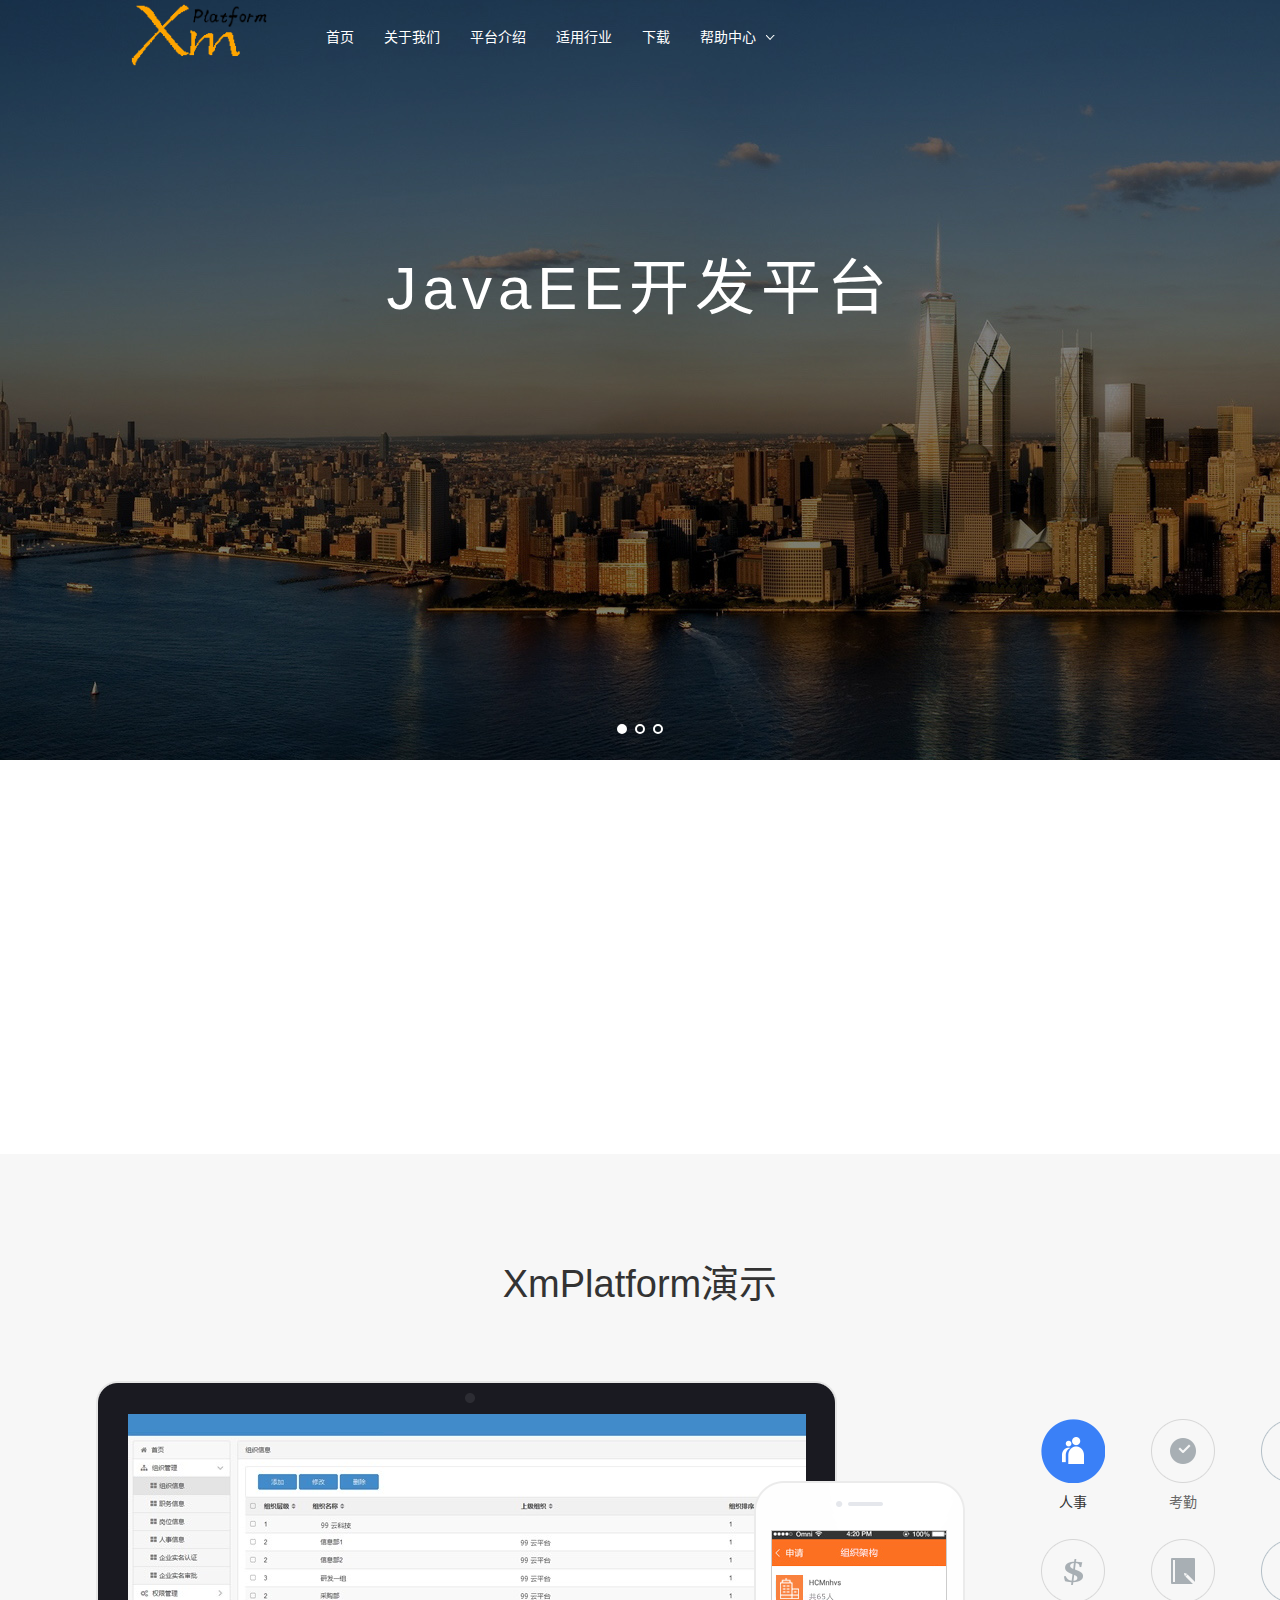
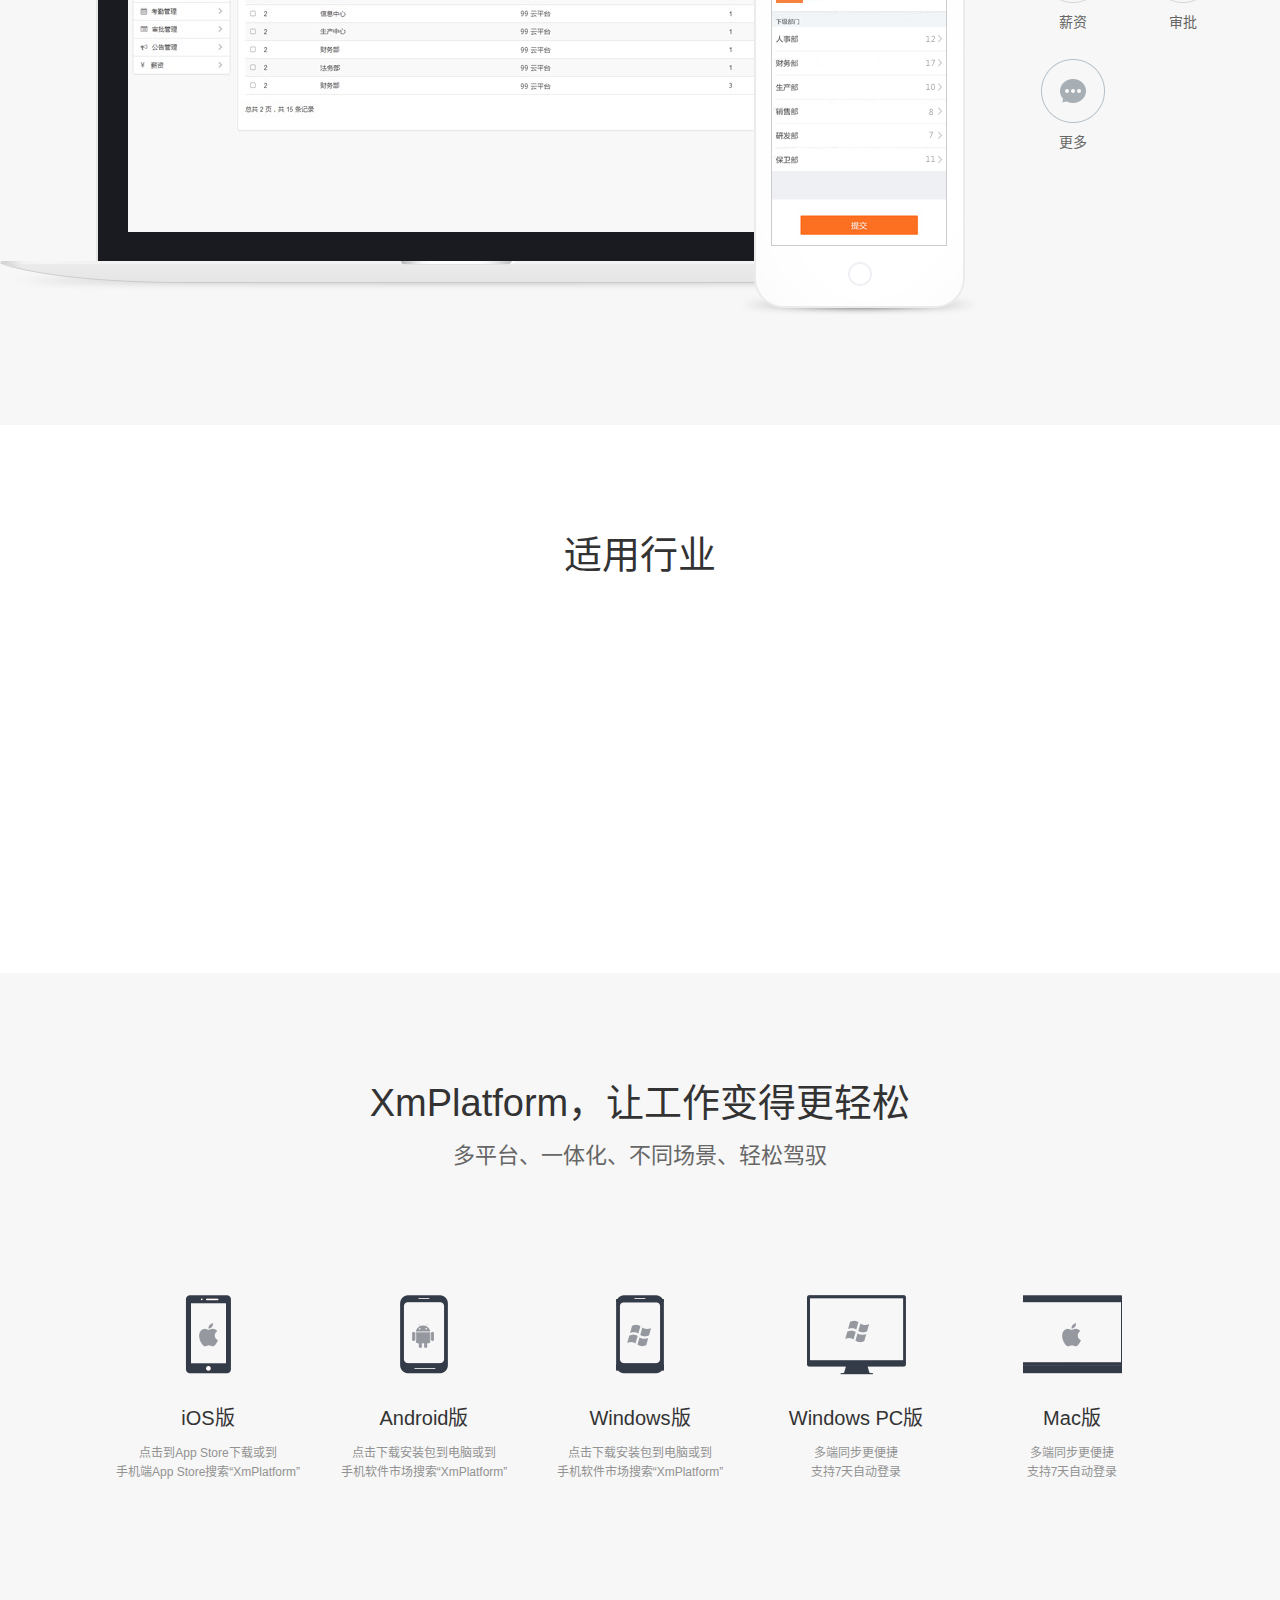
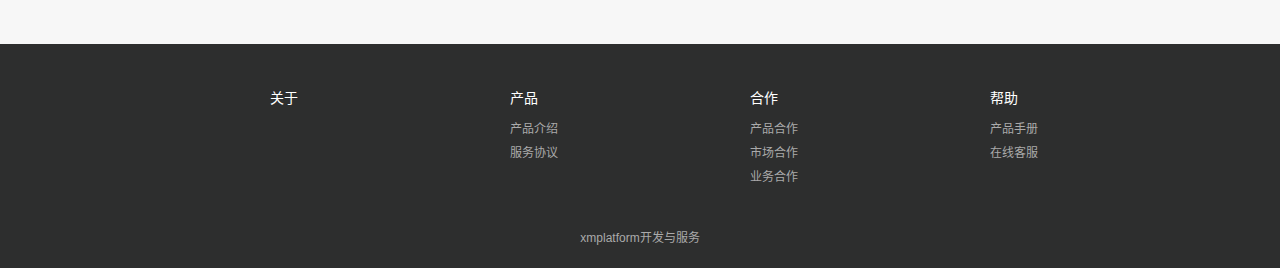
<file: index.html>
<!DOCTYPE html>
<html lang="zh-cn">
<head>
	<meta charset="UTF-8">
	<meta http-equiv="X-UA-Compatible" content="IE=edge">
	<meta name="viewport" content="width=device-width, initial-scale=1">
	<meta http-equiv="Cache-Control" content="no-transform">
	<title>XmPlatform-首页</title>
	<link href="static/css/index.css" rel="stylesheet">
	<link href="static/css/unslider.css" rel="stylesheet">
	<link href="static/css/unslider-dots.css" rel="stylesheet">
</head>
<body>

	<!-- 头部导航 -->
	<div id="indexTop" class="top">
		<div class="cont clearfix">
			<a href="index.html" class="logo"></a>
			<ul class="nav-list">
				<li><a href="index.html#index">首页</a></li>
				<li><a href="aboutus.html" target="_blank">关于我们</a></li>
				<li><a href="index.html#productIntro">平台介绍</a></li>
				<li><a href="index.html#industry">适用行业</a></li>
				<li><a href="index.html#download">下载</a></li>
				<li>
					<a class="addvalue" href="javascript:void(0)">帮助中心 <i class="icon-index-navarrow"></i></a>
					<div class="subnav hide">
						<div><a href="javascript:void(0)">产品手册</a></div>
						<div><a href="javascript:void(0)">在线客服</a></div>
					</div>
				</li>
			</ul>
			<!--
			<ul class="topright">
				<li>
					<a class="indexlogin indexreg" href="http://114.55.151.80:8080/WebRoot/reg" target="_blank">注册</a>
				</li>
				<li class="indexlogin">
					<a href="http://114.55.151.80:8080/WebRoot/login" target="_blank">登录</a>
				</li>
			</ul>
			-->
		</div>
	</div>

	<!-- banner轮播 -->
	<div id="index" class="bannerwrap jiu9-slider">
		<ul>
			<li class="bannersrc banner01">
				<div class="banner">
					<h1>JavaEE开发平台</h1>
					<!--
					<div class="reg clearfix">
						<input id="reg-info" type="text" placeholder="请输入手机号">
						<a id="reg-button" href="javascript:;">立即注册</a>
						<div class="reg-error"></div>
					</div>
					-->
				</div>
			</li>
			<li class="bannersrc banner02">
				<div class="banner">
					<h1>Ionic2移动应用平台</h1>
				</div>
			</li>
			<li class="bannersrc banner03"></li>
		</ul>
	</div>

	<!-- HCM PC注册登录入口
	<div class="index-segment">
		<div class="reghcm">
			<a href="http://114.55.151.80:8080/WebRoot/login" target="_blank"></a>
		</div>
	</div> -->

	<!-- 四个栏目 -->
	<div class="index-segment">
		<ul class="trait-list clearfix animationLCR">
			<li>
				<i class="icon-index-trait01"></i>
				<div class="traitname">免费</div>
				<div class="traitintro">基础服务永久免费</div>
			</li>
			<li>
				<i class="icon-index-trait02"></i>
				<div class="traitname">安全</div>
				<div class="traitintro">数据信息多重加密保护</div>
			</li>
			<li>
				<i class="icon-index-trait03"></i>
				<div class="traitname">高效</div>
				<div class="traitintro">让工作变得更轻松、清晰</div>
			</li>
			<li>
				<i class="icon-index-trait04"></i>
				<div class="traitname">生活<span style="padding:0 4px">⇆</span>工作</div>
				<div class="traitintro">工作、生活互不打扰</div>
			</li>
		</ul>
	</div>

	<!-- 产品演示 -->
	<div id="productIntro" class="index-segment graybg">
		<div class="slidetitle">XmPlatform演示</div>
		<div id="firstSlide" class="appwrap">
			<div class="pagespcbg"></div>
			<div class="pagesmobibg"></div>
			<div id="section-focus-pic" class="section-focus-pic">
				<div class="pagespc" data-scro="list" log-type="toppic">
					<ul>
						<li class="item" style="left: 0px;">
							<a href="javascript:void(0);"><img src="static/images/show-apppc01.jpg" width="678" height="418"></a>
						</li>
						<li class="item">
							<a href="javascript:void(0);"><img src="static/images/show-apppc02.jpg" width="678" height="418"></a>
						</li>
						<li class="item">
							<a href="javascript:void(0);"><img src="static/images/show-apppc03.jpg" width="678" height="418"></a>
						</li>
						<li class="item">
							<a href="javascript:void(0);"><img src="static/images/show-apppc04.jpg" width="678" height="418"></a>
						</li>
						<li class="item">
							<a href="javascript:void(0);"><img src="static/images/show-apppc05.jpg" width="678" height="418"></a>
						</li>
						<li class="item">
							<a href="javascript:void(0);"><img src="static/images/show-apppc06.jpg" width="678" height="418"></a>
						</li>
						<li class="item">
							<a href="javascript:void(0);"><img src="static/images/show-apppc07.jpg" width="678" height="418"></a>
						</li>
						<li class="item">
							<a href="javascript:void(0);"><img src="static/images/show-apppc08.jpg" width="678" height="418"></a>
						</li>
						<li class="item">
							<a href="javascript:void(0);"><img src="static/images/show-apppc09.jpg" width="678" height="418"></a>
						</li>
						<li class="item">
							<a href="javascript:void(0);"><img src="static/images/show-apppc10.jpg" width="678" height="418"></a>
						</li>
						<li class="item">
							<a href="javascript:void(0);"><img src="static/images/show-apppc11.jpg" width="678" height="418"></a>
						</li>
					</ul>
				</div>
				<div class="pagesmobi" data-scro="list2" log-type="toppic">
					<ul>
						<li class="item" style="left: 0px;">
							<a href="javascript:void(0);"><img src="static/images/show-appmobi01.jpg" width="174" height="314"></a>
						</li>
						<li class="item">
							<a href="javascript:void(0);"><img src="static/images/show-appmobi02.jpg" width="174" height="314"></a>
						</li>
						<li class="item">
							<a href="javascript:void(0);"><img src="static/images/show-appmobi03.jpg" width="174" height="314"></a>
						</li>
						<li class="item">
							<a href="javascript:void(0);"><img src="static/images/show-appmobi04.jpg" width="174" height="314"></a>
						</li>
						<li class="item">
							<a href="javascript:void(0);"><img src="static/images/show-appmobi05.jpg" width="174" height="314"></a>
						</li>
						<li class="item">
							<a href="javascript:void(0);"><img src="static/images/show-appmobi06.jpg" width="174" height="314"></a>
						</li>
						<li class="item">
							<a href="javascript:void(0);"><img src="static/images/show-appmobi07.jpg" width="174" height="314"></a>
						</li>
						<li class="item">
							<a href="javascript:void(0);"><img src="static/images/show-appmobi08.jpg" width="174" height="314"></a>
						</li>
						<li class="item">
							<a href="javascript:void(0);"><img src="static/images/show-appmobi09.jpg" width="174" height="314"></a>
						</li>
						<li class="item">
							<a href="javascript:void(0);"><img src="static/images/show-appmobi10.jpg" width="174" height="314"></a>
						</li>
						<li class="item">
							<a href="javascript:void(0);"><img src="static/images/show-appmobi11.jpg" width="174" height="314"></a>
						</li>
					</ul>
				</div>
				<div class="controler clearfix" data-scro="controler">
					<b class="down">
						<i class="icon-index-app01"></i>
						<div class="appname">人事</div>
					</b>
					<b>
						<i class="icon-index-app02"></i>
						<div class="appname">考勤</div>
					</b>
					<b>
						<i class="icon-index-app03"></i>
						<div class="appname">日程</div>
					</b>
					<b>
						<i class="icon-index-app04"></i>
						<div class="appname">薪资</div>
					</b>
					<b>
						<i class="icon-index-app05"></i>
						<div class="appname">审批</div>
					</b>
					<b>
						<i class="icon-index-app06"></i>
						<div class="appname">IM</div>
					</b>
					<b>
						<i class="icon-index-app08"></i>
						<div class="appname">考勤</div>
					</b>
					<b>
						<i class="icon-index-app09"></i>
						<div class="appname">任务</div>
					</b>
					<b>
						<i class="icon-index-app10"></i>
						<div class="appname">公告</div>
					</b>
					<b>
						<i class="icon-index-app11"></i>
						<div class="appname">日志</div>
					</b>
					<b>
						<i class="icon-index-app12"></i>
						<div class="appname">计划</div>
					</b>
					<a href="javascript:void(0);">
						<i class="icon-index-app06"></i>
						<div class="appname">更多</div>
					</a>
				</div>
			</div>
		</div>
	</div>

	<!-- 适用行业 -->
	<div id="industry" class="index-segment">
		<div class="casetitle">适用行业</div>
		<div class="casewrap clearfix animationZoomIn">
			<a href="javascript:void(0)" class="caseitem">
				<img src="static/images/case01.jpg"/>
				<div class="caseintro">
					<div class="introtitle">律师事务所</div>
					<!--
					<div class="introtext">XmPlatform，通过IM、CRM、资料、工作流及其他一些辅助工具等应用，确保案件流程标准化，合伙律师随时共享案情信息，案件当前进展清晰可见。</div>
					-->
				</div>
				<div class="casebg"></div>
			</a>
			<a href="javascript:void(0)" class="caseitem">
				<img src="static/images/case02.jpg"/>
				<div class="caseintro">
					<div class="introtitle">零售</div>
				</div>
				<div class="casebg"></div>
			</a>
			<a href="javascript:void(0)" class="caseitem">
				<img src="static/images/case03.jpg"/>
				<div class="caseintro">
					<div class="introtitle">制造业</div>
				</div>
				<div class="casebg"></div>
			</a>
			<a href="javascript:void(0)" class="caseitem">
				<img src="static/images/case04.jpg"/>
				<div class="caseintro">
					<div class="introtitle">学校</div>
				</div>
				<div class="casebg"></div>
			</a>
			<a href="javascript:void(0)" class="caseitem">
				<img src="static/images/case05.jpg"/>
				<div class="caseintro">
					<div class="introtitle">金融</div>
				</div>
				<div class="casebg"></div>
			</a>
			<a href="javascript:void(0)" class="caseitem">
				<img src="static/images/case06.jpg"/>
				<div class="caseintro">
					<div class="introtitle">物流</div>
				</div>
				<div class="casebg"></div>
			</a>
			<a href="javascript:void(0)" class="caseitem">
				<img src="static/images/case07.jpg"/>
				<div class="caseintro">
					<div class="introtitle">销售</div>
				</div>
				<div class="casebg"></div>
			</a>
			<a href="javascript:void(0)" class="caseitem">
				<img src="static/images/case08.jpg"/>
				<div class="caseintro">
					<div class="introtitle">设计师</div>
				</div>
				<div class="casebg"></div>
			</a>
			<a href="javascript:void(0)" class="caseitem">
				<img src="static/images/case09.jpg"/>
				<div class="caseintro">
					<div class="introtitle">个人工作室</div>
				</div>
				<div class="casebg"></div>
			</a>
			<a href="javascript:void(0)" class="caseitem">
				<img src="static/images/case10.jpg"/>
				<div class="caseintro">
					<div class="introtitle">政府机关</div>
				</div>
				<div class="casebg"></div>
			</a>
		</div>
	</div>
	<!-- 合作品牌 -->
	<!-- 下载XmPlatform -->
	<div id="download" class="index-segment graybg">
		<div class="casetitle" style="padding-bottom:5px">XmPlatform，让工作变得更轻松</div>
		<div class="subtitle">多平台、一体化、不同场景、轻松驾驭</div>
			<ul class="newdown-list clearfix">
				<li>
					<a class="version">
						<div class="scale_iconBox">
							<i class="icon ios_icon"></i>
							<span class="icon_bng ios_icon_bng"></span>
						</div>
						<h4>iOS版</h4>
						<p class="title1">点击到App Store下载或到</p>
						<p class="title2">手机端App Store搜索“XmPlatform”</p>
						<p class="title3">扫描二维码下载</p>
					</a>
				</li>
				<li>
					<a class="version" href="http://www.xmplatform.com/app/download/xmplatform-android.apk" target="_blank">
						<div class="scale_iconBox">
							<i class="icon android_icon"></i>
							<span class="icon_bng android_icon_bng"></span>
						</div>
						<h4>Android版</h4>
						<p class="title1">点击下载安装包到电脑或到</p>
						<p class="title2">手机软件市场搜索“XmPlatform”</p>
						<p class="title3">扫描二维码下载</p>
					</a>
				</li>
				<li>
					<a class="version" href="http://www.xmplatform.com/app/download/xmplatform-android.apk" target="_blank">
						<div class="scale_iconBox">
							<i class="icon windows_icon"></i>
							<span class="icon_bng windows_icon_bng"></span>
						</div>
						<h4>Windows版</h4>
						<p class="title1">点击下载安装包到电脑或到</p>
						<p class="title2">手机软件市场搜索“XmPlatform”</p>
						<p class="title3">扫描二维码下载</p>
					</a>
				</li>
				<li>
					<a class="version">
						<div class="scale_iconBox">
							<i class="icon windowspc_icon"></i>
							<span class="icon_bng windowspc_icon_bng"></span>
						</div>
						<h4>Windows PC版</h4>
						<p class="title1">多端同步更便捷</p>
						<p class="title2">支持7天自动登录</p>
						<p class="title3">点击直接下载</p>
					</a>
				</li>
				<li>
					<a class="version">
						<div class="scale_iconBox">
							<i class="icon mac_icon"></i>
							<span class="icon_bng wait_icon_bng"></span>
						</div>
						<h4>Mac版</h4>
						<p class="title1">多端同步更便捷</p>
						<p class="title2">支持7天自动登录</p>
						<p class="title3">点击直接下载</p>
					</a>
				</li>
				<!--
				<li>
					<a class="version">
						<div class="scale_iconBox">
							<i class="icon web_icon"></i>
							<span class="icon_bng wait_icon_bng"></span>
						</div>
						<h4>XmPlatform网页版</h4>
						<p class="title1">多端同步更快捷</p>
						<p class="title2">支持浏览器登录XmPlatform</p>
						<p class="title3">点击直接登录</p>
					</a>
				</li>
				-->
			</ul>
	</div>

	<!-- 注册使用 
	<div class="index-segment index-bottom">
		<div class="section">
			<div class="bottom-title">现在，就开始使用XmPlatform</div>
			<a class="bottom-reg" target="_blank" href="http://www.xmplatform.com:8080/WebRoot/reg">立即注册</a>
		</div>
	</div>
	-->

	<!-- 底部 -->
	<div class="foot">
		<ul class="foot-list clearfix">
			<li>
				<div class="title">关于</div>
				<!--
				<div>
					<a target="_blank" href="aboutus.html">公司介绍</a>
				</div>
				<div>
					<a target="_blank" href="linkus.html">联系我们</a>
				</div>
				<div>
					<a target="_blank" href="job.html">人才招聘</a>
				</div>
				-->
			</li>
			<li>
				<div class="title">产品</div>
				<div>
					<a  href="index.html#productIntro">产品介绍</a>
				</div>
				<div>
					<a target="_blank" href="agreement.html">服务协议</a>
				</div>
			</li>
			<li>
				<div class="title">合作</div>
				<a target="_blank" href="productHz.html">产品合作</a>
				<a target="_blank" href="partner.html">市场合作</a>
				<a target="_blank" href="business.html">业务合作</a>
			</li>
			<li>
				<div class="title">帮助</div>
				<div>
					<a href="javascript:void(0)">产品手册</a>
				</div>
				<div>
					<a href="javascript:void(0)">在线客服</a>
				</div>
			</li>
		</ul>
		<div class="copyright"><a href="https://beian.miit.gov.cn">xmplatform开发与服务</a></div>
	</div>

	<!-- 右侧浮动栏 -->
	<div class="right-fixed">
		<a class="fix-online" href="javascript:void(0);"></a>
		<a class="fix-QRcode" href="javascript:void(0);"></a>
		<a class="fix-backtop" href="javascript:void(0);"></a>
		<div class="downQRcode">
			<div class="scanimg"><img src="static/images/androidcode.png"/></div>
			<div class="scantitle">扫一扫</div>
			<div class="scantip">下载APP客户端</div>
			<span class="downarrow"></span>
		</div>
	</div>

 <script src="static/js/jquery.js"></script>	
 <script src="static/js/unslider.js"></script>
 <script src="static/js/index.js"></script>
</body>
</html>
</file>
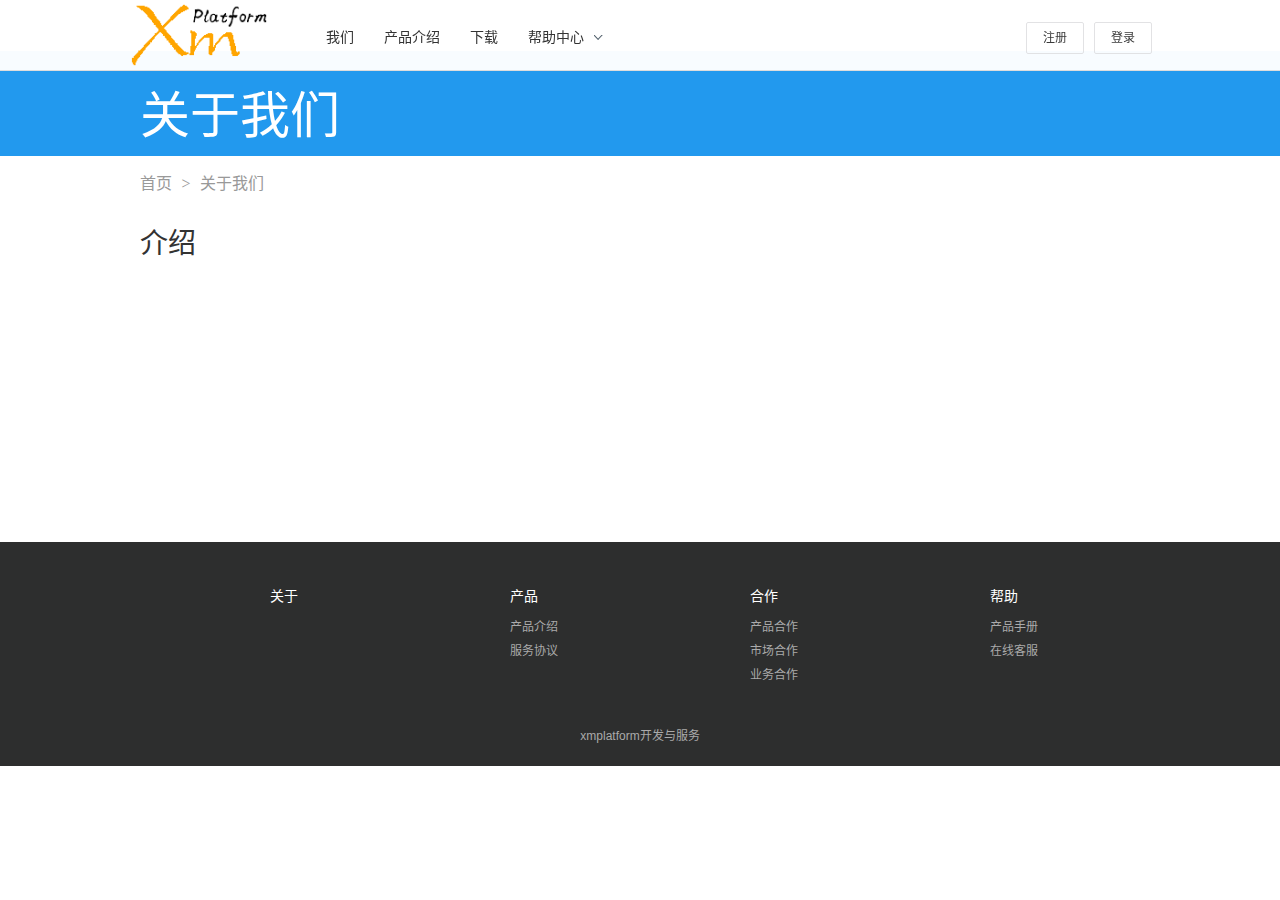
<file: aboutus.html>
<!DOCTYPE html>
<html lang="zh-cn">
<head>
	<meta charset="UTF-8">
	<meta http-equiv="X-UA-Compatible" content="IE=edge">
	<meta name="viewport" content="width=device-width, initial-scale=1">
	<meta http-equiv="Cache-Control" content="no-transform">
	<title>XmPlatform-关于我们</title>
	<link href="static/css/index.css" rel="stylesheet">
</head>
<body>

	<!-- 头部导航 -->
	<div id="indexTop" class="top scroll">
		<div class="cont clearfix">
			<a href="index.html" class="logo"></a>
			<ul class="nav-list">
				<li><a href="aboutus.html" target="_blank">我们</a></li>
				<li><a href="index.html#productIntro">产品介绍</a></li>
				<li><a href="index.html#download">下载</a></li>
				<li>
					<a class="addvalue" href="javascript:void(0)">帮助中心 <i class="icon-index-navarrow"></i></a>
					<div class="subnav hide">
						<div><a href="javascript:void(0)">产品手册</a></div>
						<div><a href="javascript:void(0)">在线客服</a></div>
					</div>
				</li>
			</ul>
			<ul class="topright">
				<li>
					<a class="indexlogin indexreg" href="http://www.xmplatform.com:8080/WebRoot/reg" target="_blank">注册</a>
				</li>
				<li class="indexlogin">
					<a href="http://www.xmplatform.com:8080/WebRoot/login" target="_blank">登录</a>
				</li>
			</ul>
		</div>
	</div>

	

	<!-- 关于我们 -->
	<div class="sub-banner">
		<div class="news-banner contact">
			<h2>关于我们</h2>
			<h4><span>为工作，</span><span>连接一切</span></h4>
		</div>
	</div>
	<div class="section">
		<div class="sub-nav clearfix">
			<a href="index.html">首页</a> <span class="sub-gt">&gt;</span> <span>关于我们</span>
		</div>
	</div>
	<div class="section">
		<div class="news-wrap">
			<div class="about-title">介绍</div>
			<div class="intro-list">
			</div>
		</div>
	</div>

	<!-- 底部 -->
	<div class="foot">
		<ul class="foot-list clearfix">
			<li>
				<div class="title">关于</div>
				<!--
				<div>
					<a target="_blank" href="aboutus.html">公司介绍</a>
				</div>
				<div>
					<a target="_blank" href="linkus.html">联系我们</a>
				</div>
				<div>
					<a target="_blank" href="job.html">人才招聘</a>
				</div>
				-->
			</li>
			<li>
				<div class="title">产品</div>
				<div>
					<a  href="index.html#productIntro">产品介绍</a>
				</div>
				<div>
					<a target="_blank" href="agreement.html">服务协议</a>
				</div>
			</li>
			<li>
				<div class="title">合作</div>
				<a target="_blank" href="productHz.html">产品合作</a>
				<a target="_blank" href="partner.html">市场合作</a>
				<a target="_blank" href="business.html">业务合作</a>
			</li>
			<li>
				<div class="title">帮助</div>
				<div>
					<a href="javascript:void(0)">产品手册</a>
				</div>
				<div>
					<a href="javascript:void(0)">在线客服</a>
				</div>
			</li>
		</ul>
		<div class="copyright"><a href="https://beian.miit.gov.cn">xmplatform开发与服务</a></div>
	</div>

	<!-- 右侧浮动栏 -->
	<div class="right-fixed">
		<a class="fix-online" href="javascript:void(0);"></a>
		<a class="fix-QRcode" href="javascript:void(0);"></a>
		<a class="fix-backtop" href="javascript:void(0);"></a>
		<div class="downQRcode">
			<div class="scanimg"><img src="static/images/androidcode.png"/></div>
			<div class="scantitle">扫一扫</div>
			<div class="scantip">下载APP客户端</div>
			<span class="downarrow"></span>
		</div>
	</div>

 <script src="static/js/jquery.js"></script>	
 <script src="static/js/unslider.js"></script>
 <script src="static/js/index.js"></script>
</body>
</html>
</file>
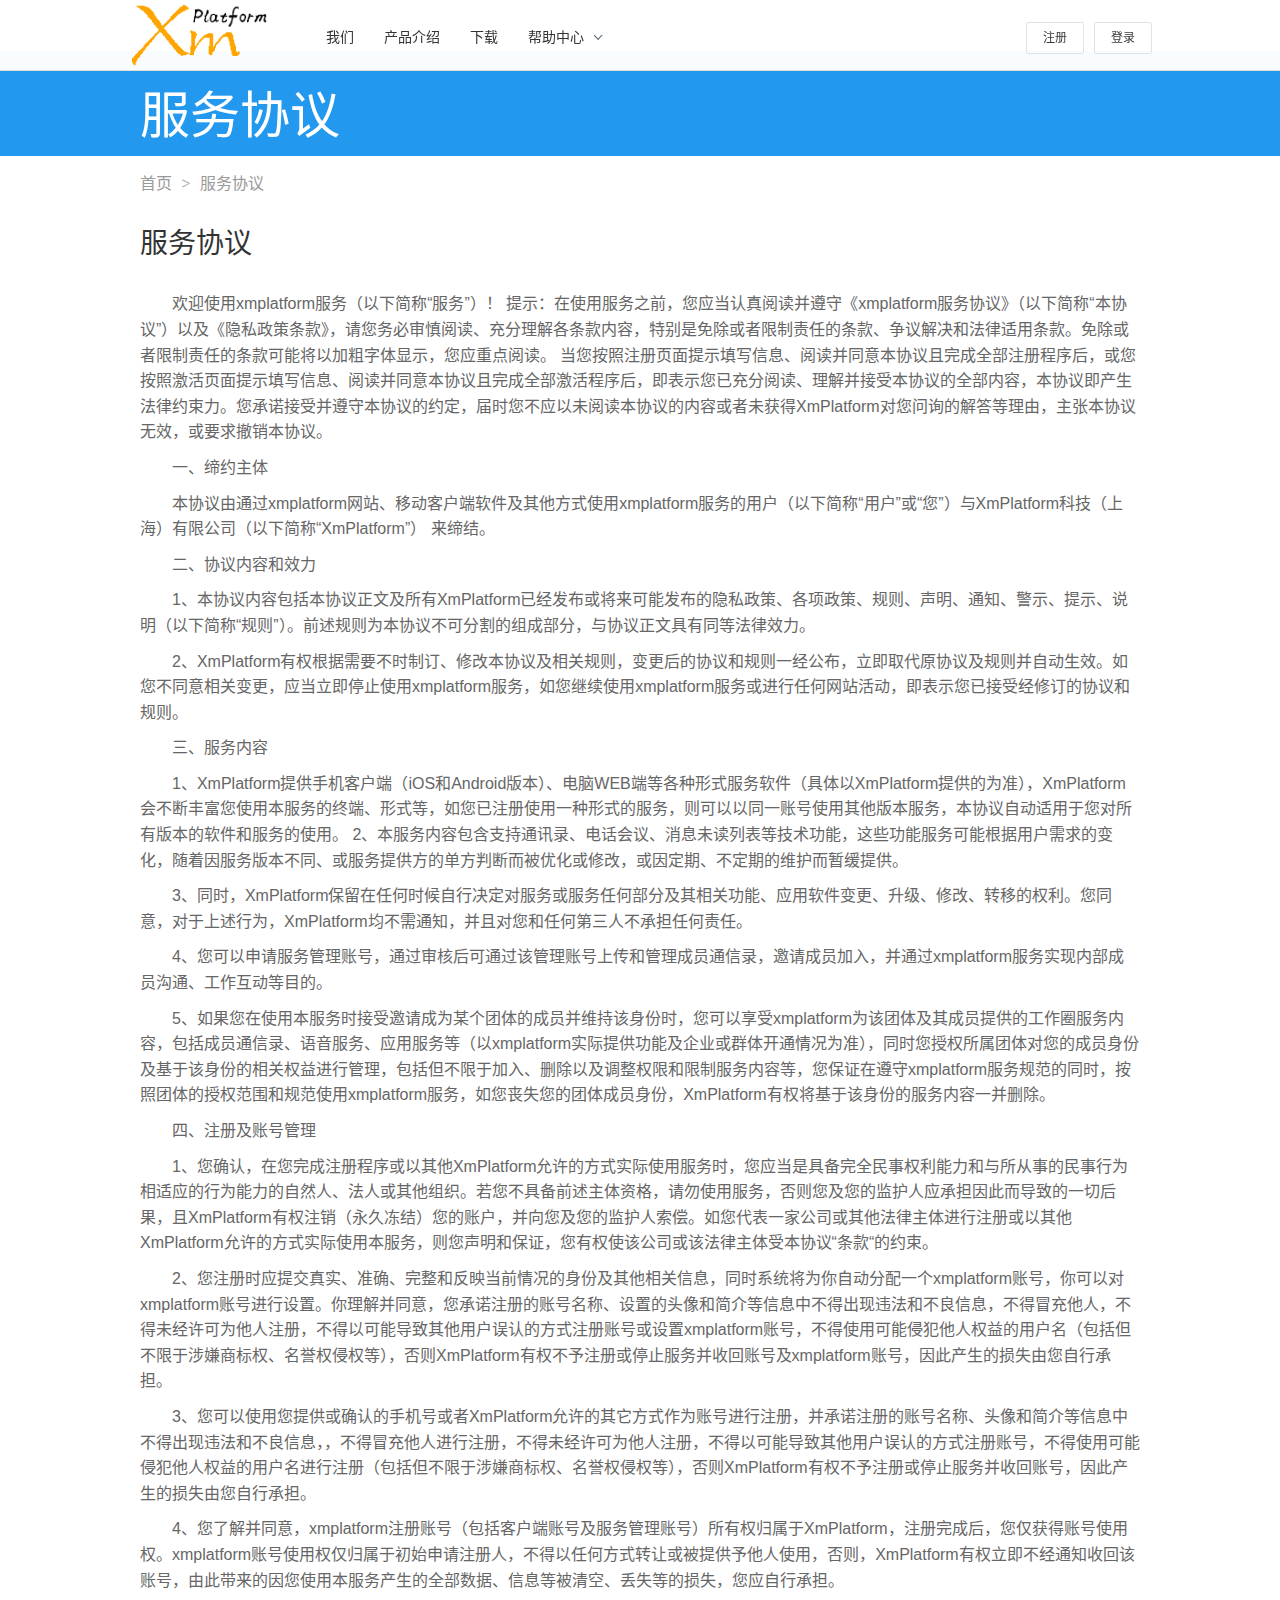
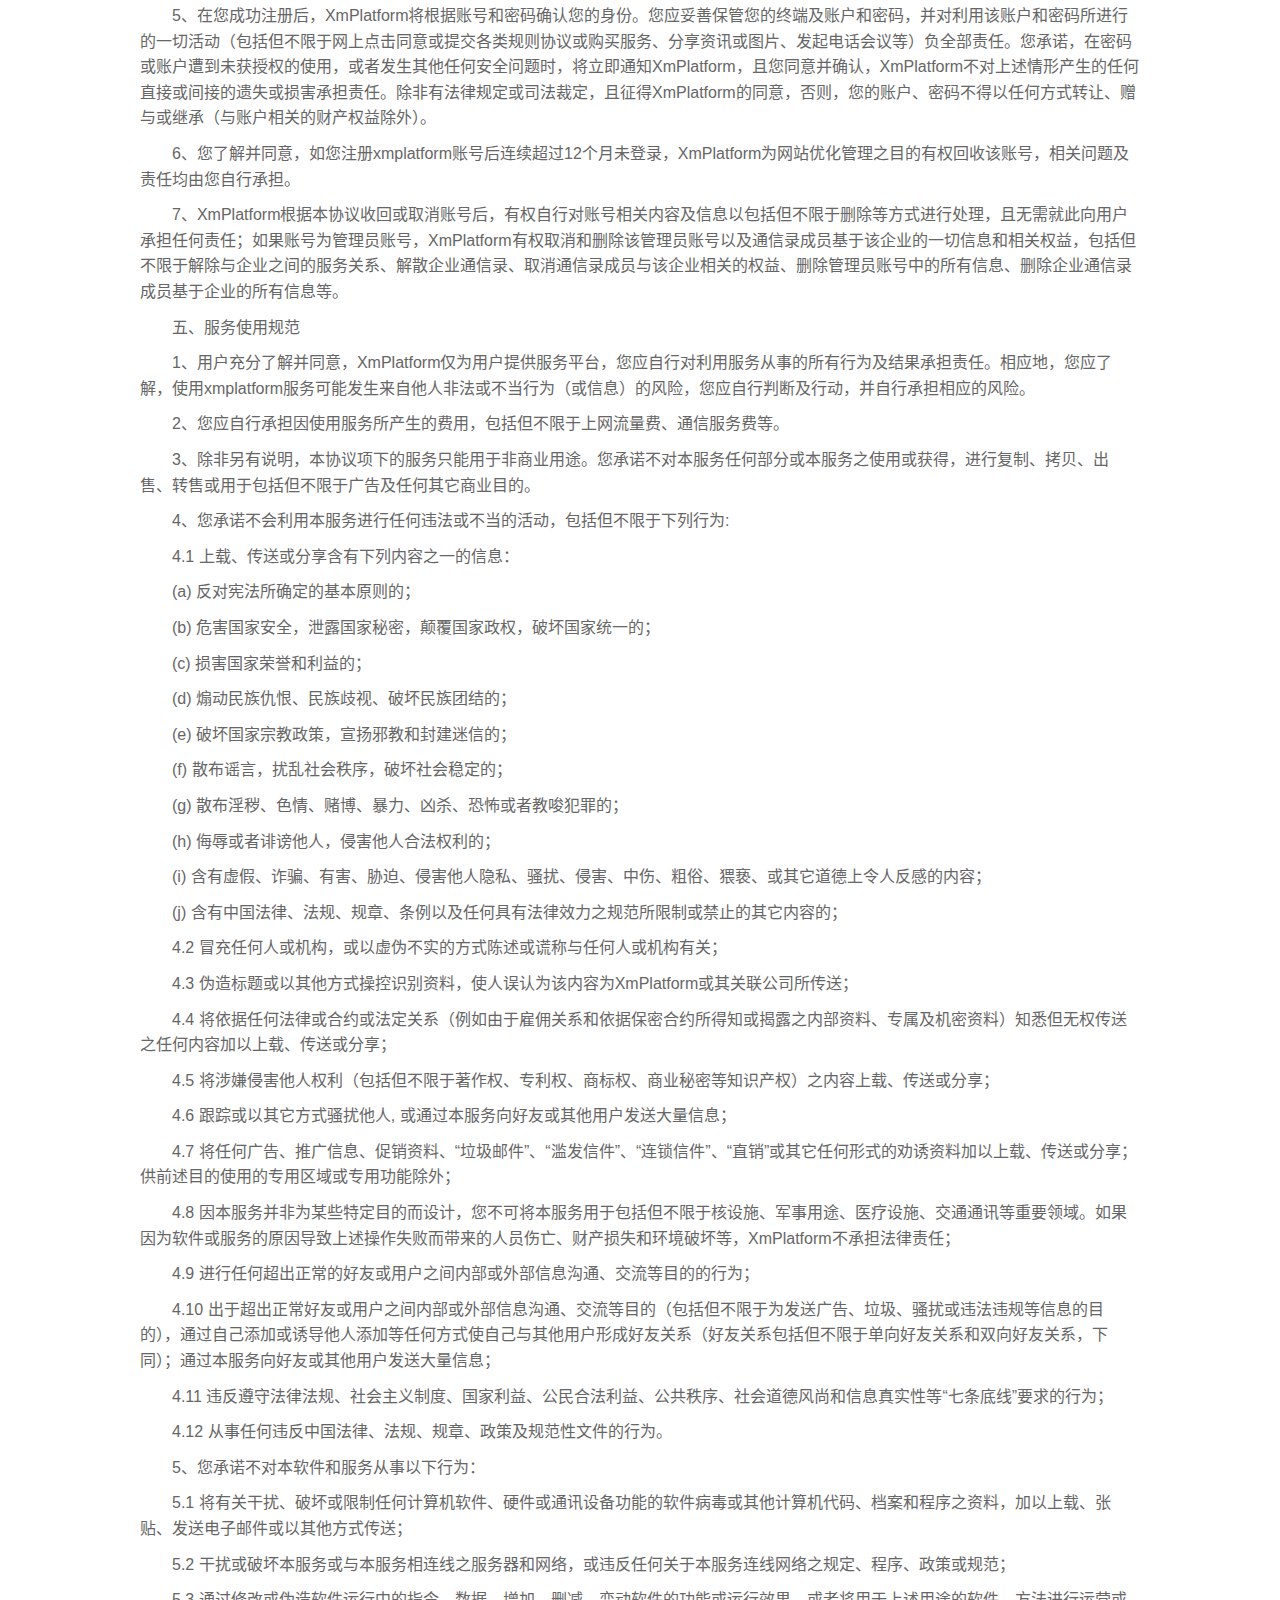
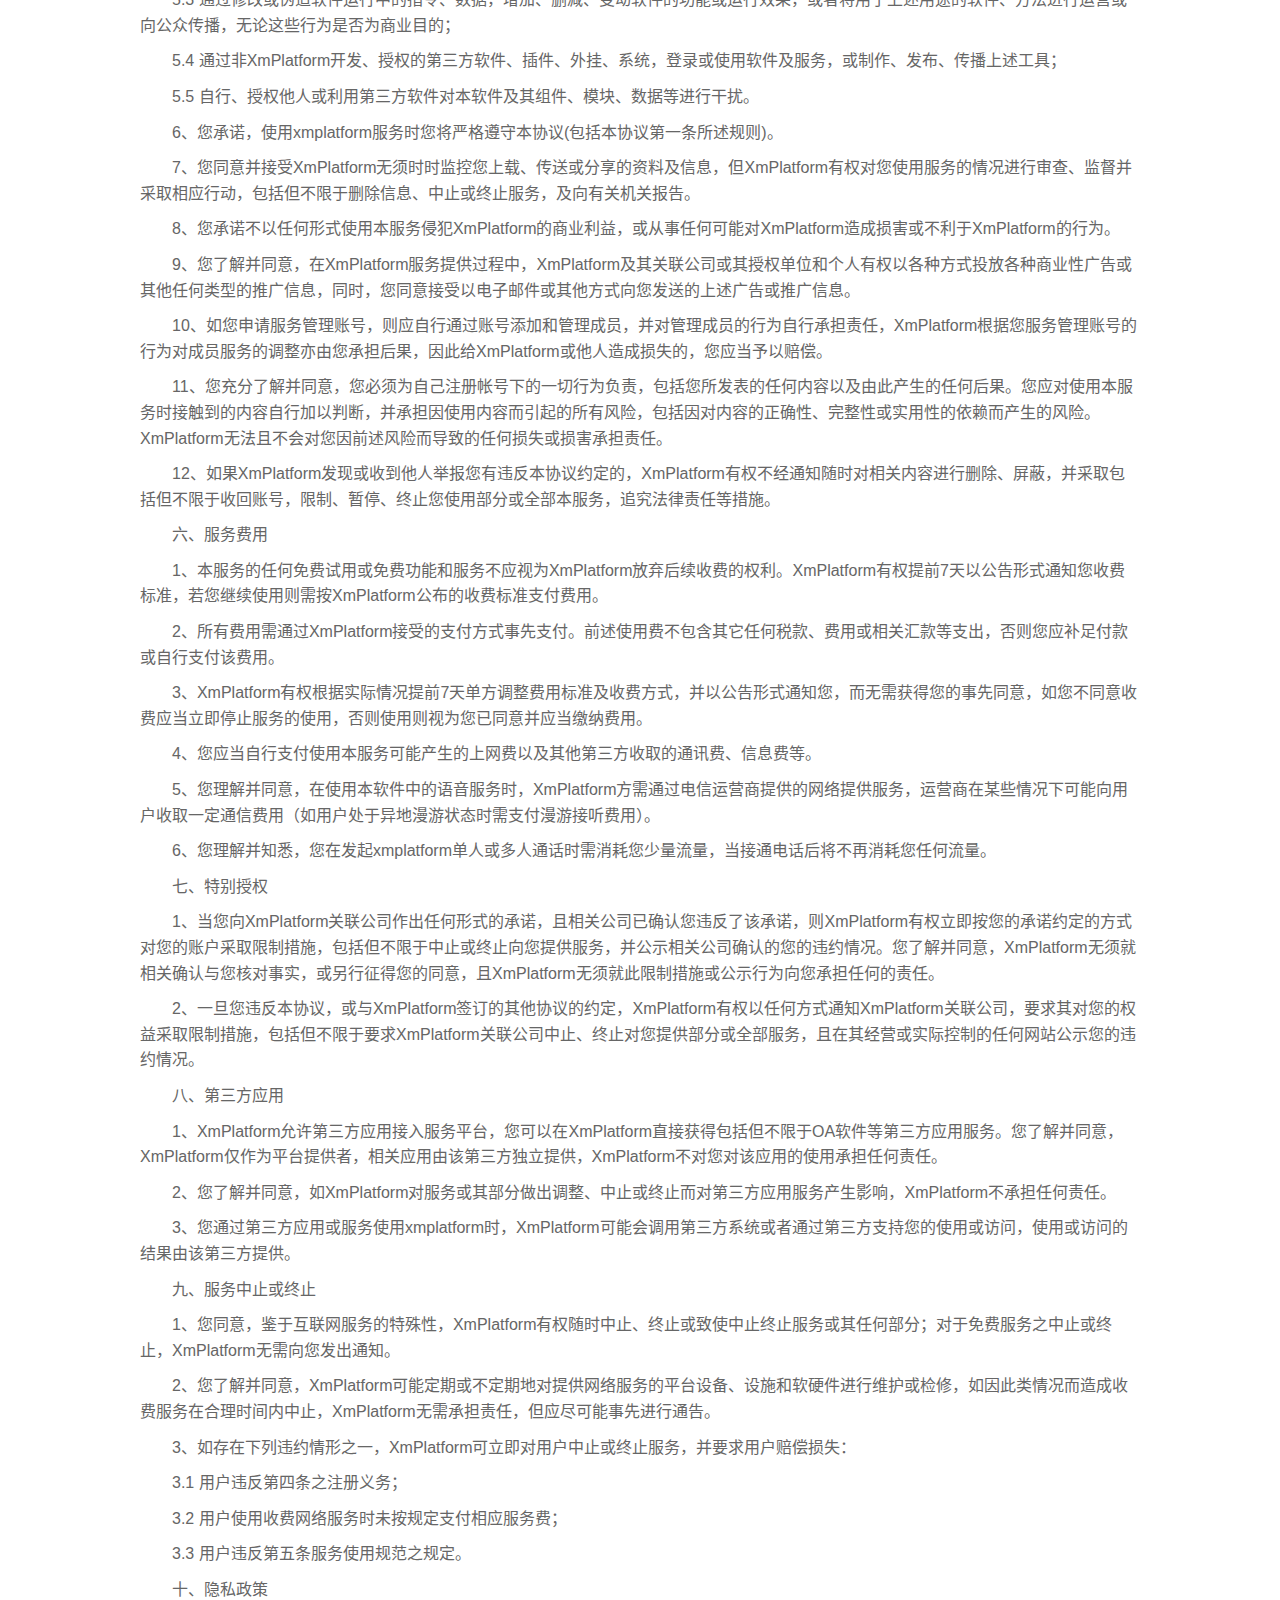
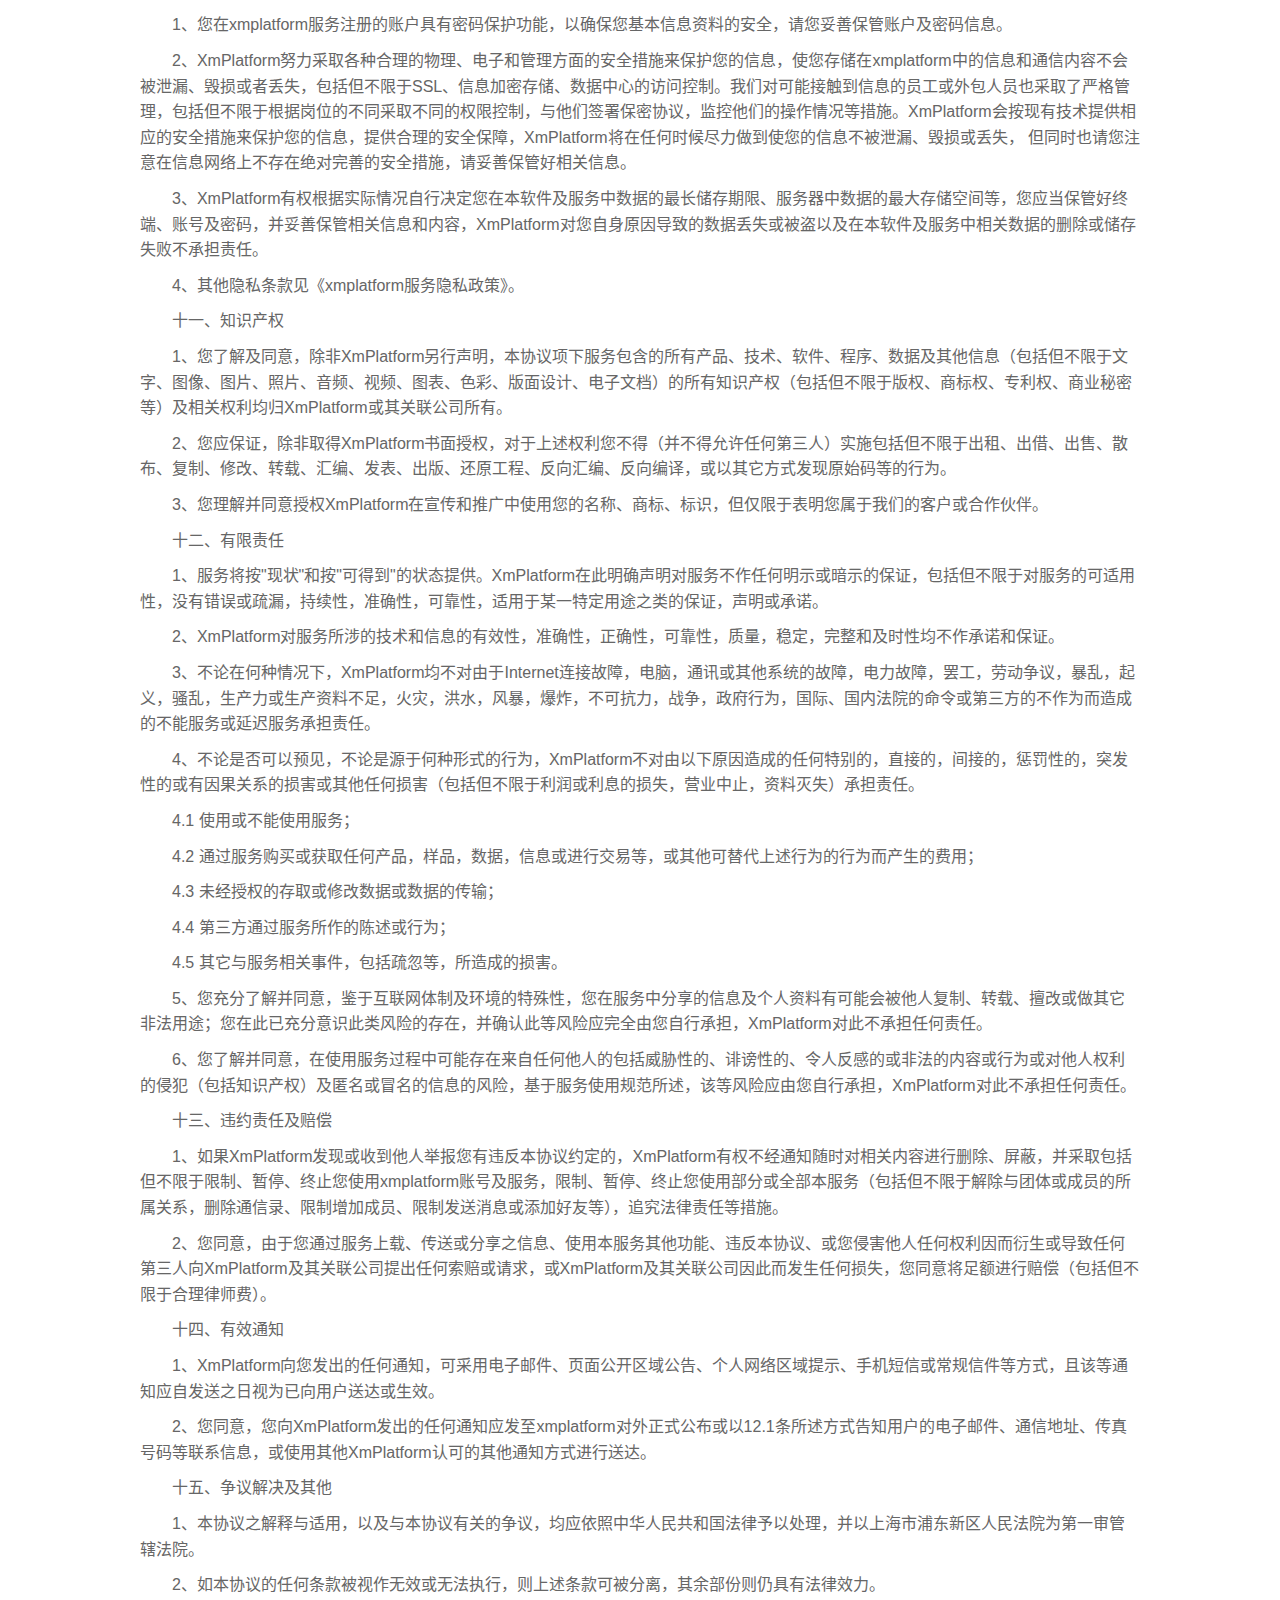
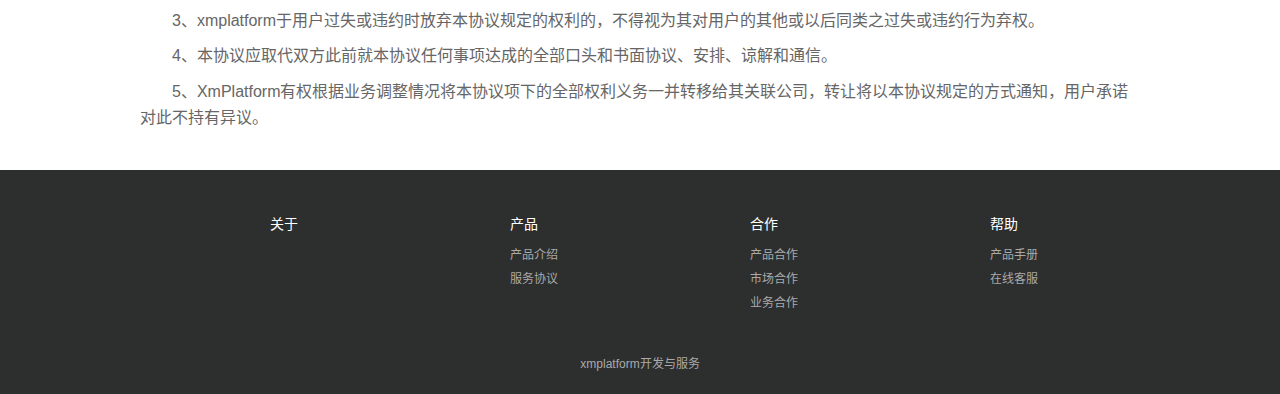
<file: agreement.html>
<!DOCTYPE html>
<html lang="zh-cn">
<head>
	<meta charset="UTF-8">
	<meta http-equiv="X-UA-Compatible" content="IE=edge">
	<meta name="viewport" content="width=device-width, initial-scale=1">
	<meta http-equiv="Cache-Control" content="no-transform">
	<title>XmPlatform-服务协议</title>
	<link href="static/css/index.css" rel="stylesheet">
</head>
<body>

	<!-- 服务协议 -->
	<div id="indexTop" class="top scroll">
		<div class="cont clearfix">
			<a href="index.html" class="logo"></a>
			<ul class="nav-list">
				<li><a href="aboutus.html" target="_blank">我们</a></li>
				<li><a href="index.html#productIntro">产品介绍</a></li>
				<li><a href="index.html#download">下载</a></li>
				<li>
					<a class="addvalue" href="javascript:void(0)">帮助中心 <i class="icon-index-navarrow"></i></a>
					<div class="subnav hide">
						<div><a href="javascript:void(0)">产品手册</a></div>
						<div><a href="javascript:void(0)">在线客服</a></div>
					</div>
				</li>
			</ul>
			<ul class="topright">
				<li>
					<a class="indexlogin indexreg" href="http://www.xmplatform.com:8080/WebRoot/reg" target="_blank">注册</a>
				</li>
				<li class="indexlogin">
					<a href="http://www.xmplatform.com:8080/WebRoot/login" target="_blank">登录</a>
				</li>
			</ul>
		</div>
	</div>

	

	<!-- 服务协议 -->
	<div class="sub-banner">
		<div class="news-banner contact">
			<h2>服务协议</h2>
			<h4><span>为工作，</span><span>连接一切</span></h4>
		</div>
	</div>
	<div class="section">
		<div class="sub-nav clearfix">
			<a href="/index.html">首页</a> <span class="sub-gt">&gt;</span> <span>服务协议</span>
		</div>
	</div>
	<div class="section">
		<div class="news-wrap">
			<div class="about-title">服务协议</div>
			<div class="intro-list">
				<p>欢迎使用xmplatform服务（以下简称“服务”）！
提示：在使用服务之前，您应当认真阅读并遵守《xmplatform服务协议》（以下简称“本协议”）以及《隐私政策条款》，请您务必审慎阅读、充分理解各条款内容，特别是免除或者限制责任的条款、争议解决和法律适用条款。免除或者限制责任的条款可能将以加粗字体显示，您应重点阅读。
当您按照注册页面提示填写信息、阅读并同意本协议且完成全部注册程序后，或您按照激活页面提示填写信息、阅读并同意本协议且完成全部激活程序后，即表示您已充分阅读、理解并接受本协议的全部内容，本协议即产生法律约束力。您承诺接受并遵守本协议的约定，届时您不应以未阅读本协议的内容或者未获得XmPlatform对您问询的解答等理由，主张本协议无效，或要求撤销本协议。
</p>
				<p>一、缔约主体</p>
				<p class="sub">本协议由通过xmplatform网站、移动客户端软件及其他方式使用xmplatform服务的用户（以下简称“用户”或“您”）与XmPlatform科技（上海）有限公司（以下简称“XmPlatform”） 来缔结。</p>
				<p> 二、协议内容和效力</p>
				<p class="sub">1、本协议内容包括本协议正文及所有XmPlatform已经发布或将来可能发布的隐私政策、各项政策、规则、声明、通知、警示、提示、说明（以下简称“规则”）。前述规则为本协议不可分割的组成部分，与协议正文具有同等法律效力。</p>
				<p class="sub">2、XmPlatform有权根据需要不时制订、修改本协议及相关规则，变更后的协议和规则一经公布，立即取代原协议及规则并自动生效。如您不同意相关变更，应当立即停止使用xmplatform服务，如您继续使用xmplatform服务或进行任何网站活动，即表示您已接受经修订的协议和规则。</p>
				<p>三、服务内容</p>
				<p class="sub">1、XmPlatform提供手机客户端（iOS和Android版本）、电脑WEB端等各种形式服务软件（具体以XmPlatform提供的为准），XmPlatform会不断丰富您使用本服务的终端、形式等，如您已注册使用一种形式的服务，则可以以同一账号使用其他版本服务，本协议自动适用于您对所有版本的软件和服务的使用。
2、本服务内容包含支持通讯录、电话会议、消息未读列表等技术功能，这些功能服务可能根据用户需求的变化，随着因服务版本不同、或服务提供方的单方判断而被优化或修改，或因定期、不定期的维护而暂缓提供。
</p>
				<p class="sub">3、同时，XmPlatform保留在任何时候自行决定对服务或服务任何部分及其相关功能、应用软件变更、升级、修改、转移的权利。您同意，对于上述行为，XmPlatform均不需通知，并且对您和任何第三人不承担任何责任。</p>
				<p class="sub">4、您可以申请服务管理账号，通过审核后可通过该管理账号上传和管理成员通信录，邀请成员加入，并通过xmplatform服务实现内部成员沟通、工作互动等目的。</p>
				<p class="sub">5、如果您在使用本服务时接受邀请成为某个团体的成员并维持该身份时，您可以享受xmplatform为该团体及其成员提供的工作圈服务内容，包括成员通信录、语音服务、应用服务等（以xmplatform实际提供功能及企业或群体开通情况为准），同时您授权所属团体对您的成员身份及基于该身份的相关权益进行管理，包括但不限于加入、删除以及调整权限和限制服务内容等，您保证在遵守xmplatform服务规范的同时，按照团体的授权范围和规范使用xmplatform服务，如您丧失您的团体成员身份，XmPlatform有权将基于该身份的服务内容一并删除。</p>
				<p>四、注册及账号管理</p>
				<p class="sub">1、您确认，在您完成注册程序或以其他XmPlatform允许的方式实际使用服务时，您应当是具备完全民事权利能力和与所从事的民事行为相适应的行为能力的自然人、法人或其他组织。若您不具备前述主体资格，请勿使用服务，否则您及您的监护人应承担因此而导致的一切后果，且XmPlatform有权注销（永久冻结）您的账户，并向您及您的监护人索偿。如您代表一家公司或其他法律主体进行注册或以其他XmPlatform允许的方式实际使用本服务，则您声明和保证，您有权使该公司或该法律主体受本协议“条款“的约束。</p>
				<p class="sub">2、您注册时应提交真实、准确、完整和反映当前情况的身份及其他相关信息，同时系统将为你自动分配一个xmplatform账号，你可以对xmplatform账号进行设置。你理解并同意，您承诺注册的账号名称、设置的头像和简介等信息中不得出现违法和不良信息，不得冒充他人，不得未经许可为他人注册，不得以可能导致其他用户误认的方式注册账号或设置xmplatform账号，不得使用可能侵犯他人权益的用户名（包括但不限于涉嫌商标权、名誉权侵权等），否则XmPlatform有权不予注册或停止服务并收回账号及xmplatform账号，因此产生的损失由您自行承担。</p>
				<p class="sub">3、您可以使用您提供或确认的手机号或者XmPlatform允许的其它方式作为账号进行注册，并承诺注册的账号名称、头像和简介等信息中不得出现违法和不良信息，，不得冒充他人进行注册，不得未经许可为他人注册，不得以可能导致其他用户误认的方式注册账号，不得使用可能侵犯他人权益的用户名进行注册（包括但不限于涉嫌商标权、名誉权侵权等），否则XmPlatform有权不予注册或停止服务并收回账号，因此产生的损失由您自行承担。</p>
				<p class="sub">4、您了解并同意，xmplatform注册账号（包括客户端账号及服务管理账号）所有权归属于XmPlatform，注册完成后，您仅获得账号使用权。xmplatform账号使用权仅归属于初始申请注册人，不得以任何方式转让或被提供予他人使用，否则，XmPlatform有权立即不经通知收回该账号，由此带来的因您使用本服务产生的全部数据、信息等被清空、丢失等的损失，您应自行承担。</p>
				<p class="sub">5、在您成功注册后，XmPlatform将根据账号和密码确认您的身份。您应妥善保管您的终端及账户和密码，并对利用该账户和密码所进行的一切活动（包括但不限于网上点击同意或提交各类规则协议或购买服务、分享资讯或图片、发起电话会议等）负全部责任。您承诺，在密码或账户遭到未获授权的使用，或者发生其他任何安全问题时，将立即通知XmPlatform，且您同意并确认，XmPlatform不对上述情形产生的任何直接或间接的遗失或损害承担责任。除非有法律规定或司法裁定，且征得XmPlatform的同意，否则，您的账户、密码不得以任何方式转让、赠与或继承（与账户相关的财产权益除外）。</p>
				<p class="sub">6、您了解并同意，如您注册xmplatform账号后连续超过12个月未登录，XmPlatform为网站优化管理之目的有权回收该账号，相关问题及责任均由您自行承担。</p>
				<p class="sub">7、XmPlatform根据本协议收回或取消账号后，有权自行对账号相关内容及信息以包括但不限于删除等方式进行处理，且无需就此向用户承担任何责任；如果账号为管理员账号，XmPlatform有权取消和删除该管理员账号以及通信录成员基于该企业的一切信息和相关权益，包括但不限于解除与企业之间的服务关系、解散企业通信录、取消通信录成员与该企业相关的权益、删除管理员账号中的所有信息、删除企业通信录成员基于企业的所有信息等。</p>
				<p>五、服务使用规范</p>
				<p class="sub">1、用户充分了解并同意，XmPlatform仅为用户提供服务平台，您应自行对利用服务从事的所有行为及结果承担责任。相应地，您应了解，使用xmplatform服务可能发生来自他人非法或不当行为（或信息）的风险，您应自行判断及行动，并自行承担相应的风险。</p>
				<p class="sub">2、您应自行承担因使用服务所产生的费用，包括但不限于上网流量费、通信服务费等。</p>
				<p class="sub">3、除非另有说明，本协议项下的服务只能用于非商业用途。您承诺不对本服务任何部分或本服务之使用或获得，进行复制、拷贝、出售、转售或用于包括但不限于广告及任何其它商业目的。</p>
				<p class="sub">4、您承诺不会利用本服务进行任何违法或不当的活动，包括但不限于下列行为:</p>
				<p class="sub">4.1 上载、传送或分享含有下列内容之一的信息：</p>
				<p class="sub">(a) 反对宪法所确定的基本原则的；</p>
				<p class="sub">(b) 危害国家安全，泄露国家秘密，颠覆国家政权，破坏国家统一的；</p>
				<p class="sub">(c) 损害国家荣誉和利益的；</p>
				<p class="sub">(d) 煽动民族仇恨、民族歧视、破坏民族团结的；</p>
				<p class="sub">(e) 破坏国家宗教政策，宣扬邪教和封建迷信的；</p>
				<p class="sub">(f) 散布谣言，扰乱社会秩序，破坏社会稳定的；</p>
				<p class="sub">(g) 散布淫秽、色情、赌博、暴力、凶杀、恐怖或者教唆犯罪的；</p>
				<p class="sub">(h) 侮辱或者诽谤他人，侵害他人合法权利的；</p>
				<p class="sub">(i) 含有虚假、诈骗、有害、胁迫、侵害他人隐私、骚扰、侵害、中伤、粗俗、猥亵、或其它道德上令人反感的内容；</p>
				<p class="sub">(j) 含有中国法律、法规、规章、条例以及任何具有法律效力之规范所限制或禁止的其它内容的；</p>
				<p class="sub">4.2 冒充任何人或机构，或以虚伪不实的方式陈述或谎称与任何人或机构有关；</p>
				<p class="sub">4.3 伪造标题或以其他方式操控识别资料，使人误认为该内容为XmPlatform或其关联公司所传送；</p>
				<p class="sub">4.4 将依据任何法律或合约或法定关系（例如由于雇佣关系和依据保密合约所得知或揭露之内部资料、专属及机密资料）知悉但无权传送之任何内容加以上载、传送或分享；</p>
				<p class="sub">4.5 将涉嫌侵害他人权利（包括但不限于著作权、专利权、商标权、商业秘密等知识产权）之内容上载、传送或分享；</p>
				<p class="sub">4.6 跟踪或以其它方式骚扰他人, 或通过本服务向好友或其他用户发送大量信息；</p>
				<p class="sub">4.7 将任何广告、推广信息、促销资料、“垃圾邮件”、“滥发信件”、“连锁信件”、“直销”或其它任何形式的劝诱资料加以上载、传送或分享；供前述目的使用的专用区域或专用功能除外；</p>
				<p class="sub">4.8 因本服务并非为某些特定目的而设计，您不可将本服务用于包括但不限于核设施、军事用途、医疗设施、交通通讯等重要领域。如果因为软件或服务的原因导致上述操作失败而带来的人员伤亡、财产损失和环境破坏等，XmPlatform不承担法律责任；</p>
				<p class="sub">4.9 进行任何超出正常的好友或用户之间内部或外部信息沟通、交流等目的的行为；</p>
				<p class="sub">4.10 出于超出正常好友或用户之间内部或外部信息沟通、交流等目的（包括但不限于为发送广告、垃圾、骚扰或违法违规等信息的目的），通过自己添加或诱导他人添加等任何方式使自己与其他用户形成好友关系（好友关系包括但不限于单向好友关系和双向好友关系，下同）；通过本服务向好友或其他用户发送大量信息；</p>
				<p class="sub">4.11 违反遵守法律法规、社会主义制度、国家利益、公民合法利益、公共秩序、社会道德风尚和信息真实性等“七条底线”要求的行为；</p>
				<p class="sub">4.12 从事任何违反中国法律、法规、规章、政策及规范性文件的行为。</p>
				<p>5、您承诺不对本软件和服务从事以下行为：</p>
				<p class="sub">5.1 将有关干扰、破坏或限制任何计算机软件、硬件或通讯设备功能的软件病毒或其他计算机代码、档案和程序之资料，加以上载、张贴、发送电子邮件或以其他方式传送；</p>
				<p class="sub">5.2 干扰或破坏本服务或与本服务相连线之服务器和网络，或违反任何关于本服务连线网络之规定、程序、政策或规范；</p>
				<p class="sub">5.3 通过修改或伪造软件运行中的指令、数据，增加、删减、变动软件的功能或运行效果，或者将用于上述用途的软件、方法进行运营或向公众传播，无论这些行为是否为商业目的；</p>
				<p class="sub">5.4 通过非XmPlatform开发、授权的第三方软件、插件、外挂、系统，登录或使用软件及服务，或制作、发布、传播上述工具；</p>
				<p class="sub">5.5 自行、授权他人或利用第三方软件对本软件及其组件、模块、数据等进行干扰。</p>
				<p class="sub">6、您承诺，使用xmplatform服务时您将严格遵守本协议(包括本协议第一条所述规则)。</p>
				<p class="sub">7、您同意并接受XmPlatform无须时时监控您上载、传送或分享的资料及信息，但XmPlatform有权对您使用服务的情况进行审查、监督并采取相应行动，包括但不限于删除信息、中止或终止服务，及向有关机关报告。</p>
				<p class="sub">8、您承诺不以任何形式使用本服务侵犯XmPlatform的商业利益，或从事任何可能对XmPlatform造成损害或不利于XmPlatform的行为。</p>
				<p class="sub">9、您了解并同意，在XmPlatform服务提供过程中，XmPlatform及其关联公司或其授权单位和个人有权以各种方式投放各种商业性广告或其他任何类型的推广信息，同时，您同意接受以电子邮件或其他方式向您发送的上述广告或推广信息。</p>
				<p class="sub">10、如您申请服务管理账号，则应自行通过账号添加和管理成员，并对管理成员的行为自行承担责任，XmPlatform根据您服务管理账号的行为对成员服务的调整亦由您承担后果，因此给XmPlatform或他人造成损失的，您应当予以赔偿。</p>
				<p class="sub">11、您充分了解并同意，您必须为自己注册帐号下的一切行为负责，包括您所发表的任何内容以及由此产生的任何后果。您应对使用本服务时接触到的内容自行加以判断，并承担因使用内容而引起的所有风险，包括因对内容的正确性、完整性或实用性的依赖而产生的风险。XmPlatform无法且不会对您因前述风险而导致的任何损失或损害承担责任。</p>
				<p class="sub">12、如果XmPlatform发现或收到他人举报您有违反本协议约定的，XmPlatform有权不经通知随时对相关内容进行删除、屏蔽，并采取包括但不限于收回账号，限制、暂停、终止您使用部分或全部本服务，追究法律责任等措施。</p>
				<p>六、服务费用</p>
				<p class="sub">1、本服务的任何免费试用或免费功能和服务不应视为XmPlatform放弃后续收费的权利。XmPlatform有权提前7天以公告形式通知您收费标准，若您继续使用则需按XmPlatform公布的收费标准支付费用。</p>
				<p class="sub">2、所有费用需通过XmPlatform接受的支付方式事先支付。前述使用费不包含其它任何税款、费用或相关汇款等支出，否则您应补足付款或自行支付该费用。</p>
				<p class="sub">3、XmPlatform有权根据实际情况提前7天单方调整费用标准及收费方式，并以公告形式通知您，而无需获得您的事先同意，如您不同意收费应当立即停止服务的使用，否则使用则视为您已同意并应当缴纳费用。</p>
				<p class="sub">4、您应当自行支付使用本服务可能产生的上网费以及其他第三方收取的通讯费、信息费等。</p>
				<p class="sub">5、您理解并同意，在使用本软件中的语音服务时，XmPlatform方需通过电信运营商提供的网络提供服务，运营商在某些情况下可能向用户收取一定通信费用（如用户处于异地漫游状态时需支付漫游接听费用）。</p>
				<p class="sub">6、您理解并知悉，您在发起xmplatform单人或多人通话时需消耗您少量流量，当接通电话后将不再消耗您任何流量。</p>
				<p>七、特别授权</p>
				<p class="sub">1、当您向XmPlatform关联公司作出任何形式的承诺，且相关公司已确认您违反了该承诺，则XmPlatform有权立即按您的承诺约定的方式对您的账户采取限制措施，包括但不限于中止或终止向您提供服务，并公示相关公司确认的您的违约情况。您了解并同意，XmPlatform无须就相关确认与您核对事实，或另行征得您的同意，且XmPlatform无须就此限制措施或公示行为向您承担任何的责任。</p>
				<p class="sub">2、一旦您违反本协议，或与XmPlatform签订的其他协议的约定，XmPlatform有权以任何方式通知XmPlatform关联公司，要求其对您的权益采取限制措施，包括但不限于要求XmPlatform关联公司中止、终止对您提供部分或全部服务，且在其经营或实际控制的任何网站公示您的违约情况。</p>
				<p>八、第三方应用</p>
				<p class="sub">1、XmPlatform允许第三方应用接入服务平台，您可以在XmPlatform直接获得包括但不限于OA软件等第三方应用服务。您了解并同意，XmPlatform仅作为平台提供者，相关应用由该第三方独立提供，XmPlatform不对您对该应用的使用承担任何责任。</p>
				<p class="sub">2、您了解并同意，如XmPlatform对服务或其部分做出调整、中止或终止而对第三方应用服务产生影响，XmPlatform不承担任何责任。</p>
				<p class="sub">3、您通过第三方应用或服务使用xmplatform时，XmPlatform可能会调用第三方系统或者通过第三方支持您的使用或访问，使用或访问的结果由该第三方提供。</p>
				<p>九、服务中止或终止</p>
				<p class="sub">1、您同意，鉴于互联网服务的特殊性，XmPlatform有权随时中止、终止或致使中止终止服务或其任何部分；对于免费服务之中止或终止，XmPlatform无需向您发出通知。</p>
				<p class="sub">2、您了解并同意，XmPlatform可能定期或不定期地对提供网络服务的平台设备、设施和软硬件进行维护或检修，如因此类情况而造成收费服务在合理时间内中止，XmPlatform无需承担责任，但应尽可能事先进行通告。</p>
				<p class="sub">3、如存在下列违约情形之一，XmPlatform可立即对用户中止或终止服务，并要求用户赔偿损失：</p>
				<p class="sub">3.1 用户违反第四条之注册义务；</p>
				<p class="sub">3.2 用户使用收费网络服务时未按规定支付相应服务费；</p>
				<p class="sub">3.3 用户违反第五条服务使用规范之规定。</p>
				<p>十、隐私政策</p>
				<p class="sub">1、您在xmplatform服务注册的账户具有密码保护功能，以确保您基本信息资料的安全，请您妥善保管账户及密码信息。</p>
				<p class="sub">2、XmPlatform努力采取各种合理的物理、电子和管理方面的安全措施来保护您的信息，使您存储在xmplatform中的信息和通信内容不会被泄漏、毁损或者丢失，包括但不限于SSL、信息加密存储、数据中心的访问控制。我们对可能接触到信息的员工或外包人员也采取了严格管理，包括但不限于根据岗位的不同采取不同的权限控制，与他们签署保密协议，监控他们的操作情况等措施。XmPlatform会按现有技术提供相应的安全措施来保护您的信息，提供合理的安全保障，XmPlatform将在任何时候尽力做到使您的信息不被泄漏、毁损或丢失， 但同时也请您注意在信息网络上不存在绝对完善的安全措施，请妥善保管好相关信息。</p>
				<p class="sub">3、XmPlatform有权根据实际情况自行决定您在本软件及服务中数据的最长储存期限、服务器中数据的最大存储空间等，您应当保管好终端、账号及密码，并妥善保管相关信息和内容，XmPlatform对您自身原因导致的数据丢失或被盗以及在本软件及服务中相关数据的删除或储存失败不承担责任。</p>
				<p class="sub">4、其他隐私条款见《xmplatform服务隐私政策》。</p>
				<p>十一、知识产权</p>
				<p class="sub">1、您了解及同意，除非XmPlatform另行声明，本协议项下服务包含的所有产品、技术、软件、程序、数据及其他信息（包括但不限于文字、图像、图片、照片、音频、视频、图表、色彩、版面设计、电子文档）的所有知识产权（包括但不限于版权、商标权、专利权、商业秘密等）及相关权利均归XmPlatform或其关联公司所有。</p>
				<p class="sub">2、您应保证，除非取得XmPlatform书面授权，对于上述权利您不得（并不得允许任何第三人）实施包括但不限于出租、出借、出售、散布、复制、修改、转载、汇编、发表、出版、还原工程、反向汇编、反向编译，或以其它方式发现原始码等的行为。</p>
				<p class="sub">3、您理解并同意授权XmPlatform在宣传和推广中使用您的名称、商标、标识，但仅限于表明您属于我们的客户或合作伙伴。</p>
				<p>十二、有限责任</p>
				<p class="sub">1、服务将按"现状"和按"可得到"的状态提供。XmPlatform在此明确声明对服务不作任何明示或暗示的保证，包括但不限于对服务的可适用性，没有错误或疏漏，持续性，准确性，可靠性，适用于某一特定用途之类的保证，声明或承诺。</p>
				<p class="sub">2、XmPlatform对服务所涉的技术和信息的有效性，准确性，正确性，可靠性，质量，稳定，完整和及时性均不作承诺和保证。</p>
				<p class="sub">3、不论在何种情况下，XmPlatform均不对由于Internet连接故障，电脑，通讯或其他系统的故障，电力故障，罢工，劳动争议，暴乱，起义，骚乱，生产力或生产资料不足，火灾，洪水，风暴，爆炸，不可抗力，战争，政府行为，国际、国内法院的命令或第三方的不作为而造成的不能服务或延迟服务承担责任。</p>
				<p class="sub">4、不论是否可以预见，不论是源于何种形式的行为，XmPlatform不对由以下原因造成的任何特别的，直接的，间接的，惩罚性的，突发性的或有因果关系的损害或其他任何损害（包括但不限于利润或利息的损失，营业中止，资料灭失）承担责任。</p>
				<p class="sub">4.1 使用或不能使用服务；</p>
				<p class="sub">4.2 通过服务购买或获取任何产品，样品，数据，信息或进行交易等，或其他可替代上述行为的行为而产生的费用；</p>
				<p class="sub">4.3 未经授权的存取或修改数据或数据的传输；</p>
				<p class="sub">4.4 第三方通过服务所作的陈述或行为；</p>
				<p class="sub">4.5 其它与服务相关事件，包括疏忽等，所造成的损害。</p>
				<p class="sub">5、您充分了解并同意，鉴于互联网体制及环境的特殊性，您在服务中分享的信息及个人资料有可能会被他人复制、转载、擅改或做其它非法用途；您在此已充分意识此类风险的存在，并确认此等风险应完全由您自行承担，XmPlatform对此不承担任何责任。</p>
				<p class="sub">6、您了解并同意，在使用服务过程中可能存在来自任何他人的包括威胁性的、诽谤性的、令人反感的或非法的内容或行为或对他人权利的侵犯（包括知识产权）及匿名或冒名的信息的风险，基于服务使用规范所述，该等风险应由您自行承担，XmPlatform对此不承担任何责任。</p>
				<p>十三、违约责任及赔偿</p>
				<p class="sub">1、如果XmPlatform发现或收到他人举报您有违反本协议约定的，XmPlatform有权不经通知随时对相关内容进行删除、屏蔽，并采取包括但不限于限制、暂停、终止您使用xmplatform账号及服务，限制、暂停、终止您使用部分或全部本服务（包括但不限于解除与团体或成员的所属关系，删除通信录、限制增加成员、限制发送消息或添加好友等），追究法律责任等措施。</p>
				<p class="sub">2、您同意，由于您通过服务上载、传送或分享之信息、使用本服务其他功能、违反本协议、或您侵害他人任何权利因而衍生或导致任何第三人向XmPlatform及其关联公司提出任何索赔或请求，或XmPlatform及其关联公司因此而发生任何损失，您同意将足额进行赔偿（包括但不限于合理律师费）。</p>
				<p>十四、有效通知</p>
				<p class="sub">1、XmPlatform向您发出的任何通知，可采用电子邮件、页面公开区域公告、个人网络区域提示、手机短信或常规信件等方式，且该等通知应自发送之日视为已向用户送达或生效。</p>
				<p class="sub">2、您同意，您向XmPlatform发出的任何通知应发至xmplatform对外正式公布或以12.1条所述方式告知用户的电子邮件、通信地址、传真号码等联系信息，或使用其他XmPlatform认可的其他通知方式进行送达。</p>
				<p>十五、争议解决及其他</p>
				<p class="sub">1、本协议之解释与适用，以及与本协议有关的争议，均应依照中华人民共和国法律予以处理，并以上海市浦东新区人民法院为第一审管辖法院。</p>
				<p class="sub">2、如本协议的任何条款被视作无效或无法执行，则上述条款可被分离，其余部份则仍具有法律效力。</p>
				<p class="sub">3、xmplatform于用户过失或违约时放弃本协议规定的权利的，不得视为其对用户的其他或以后同类之过失或违约行为弃权。</p>
				<p class="sub">4、本协议应取代双方此前就本协议任何事项达成的全部口头和书面协议、安排、谅解和通信。</p>
				<p class="sub">5、XmPlatform有权根据业务调整情况将本协议项下的全部权利义务一并转移给其关联公司，转让将以本协议规定的方式通知，用户承诺对此不持有异议。</p>
			</div>
		</div>
	</div>

	<!-- 底部 -->
	<div class="foot">
		<ul class="foot-list clearfix">
			<li>
				<div class="title">关于</div>
				<!--
				<div>
					<a target="_blank" href="aboutus.html">公司介绍</a>
				</div>
				<div>
					<a target="_blank" href="linkus.html">联系我们</a>
				</div>
				<div>
					<a target="_blank" href="job.html">人才招聘</a>
				</div>
				-->
			</li>
			<li>
				<div class="title">产品</div>
				<div>
					<a  href="index.html#productIntro">产品介绍</a>
				</div>
				<div>
					<a target="_blank" href="agreement.html">服务协议</a>
				</div>
			</li>
			<li>
				<div class="title">合作</div>
				<a target="_blank" href="productHz.html">产品合作</a>
				<a target="_blank" href="partner.html">市场合作</a>
				<a target="_blank" href="business.html">业务合作</a>
			</li>
			<li>
				<div class="title">帮助</div>
				<div>
					<a href="javascript:void(0)">产品手册</a>
				</div>
				<div>
					<a href="javascript:void(0)">在线客服</a>
				</div>
			</li>
		</ul>
	</div>
	
	<!-- 底部 -->
	<div class="foot">
		<div class="copyright"><a href="https://beian.miit.gov.cn">xmplatform开发与服务</a></div>
	</div>

	<!-- 右侧浮动栏 -->
	<div class="right-fixed">
		<a class="fix-online" href="javascript:void(0);"></a>
		<a class="fix-QRcode" href="javascript:void(0);"></a>
		<a class="fix-backtop" href="javascript:void(0);"></a>
		<div class="downQRcode">
			<div class="scanimg"><img src="static/images/androidcode.png"/></div>
			<div class="scantitle">扫一扫</div>
			<div class="scantip">下载APP客户端</div>
			<span class="downarrow"></span>
		</div>
	</div>

 <script src="static/js/jquery.js"></script>	
 <script src="static/js/unslider.js"></script>
 <script src="static/js/index.js"></script>
</body>
</html>
</file>
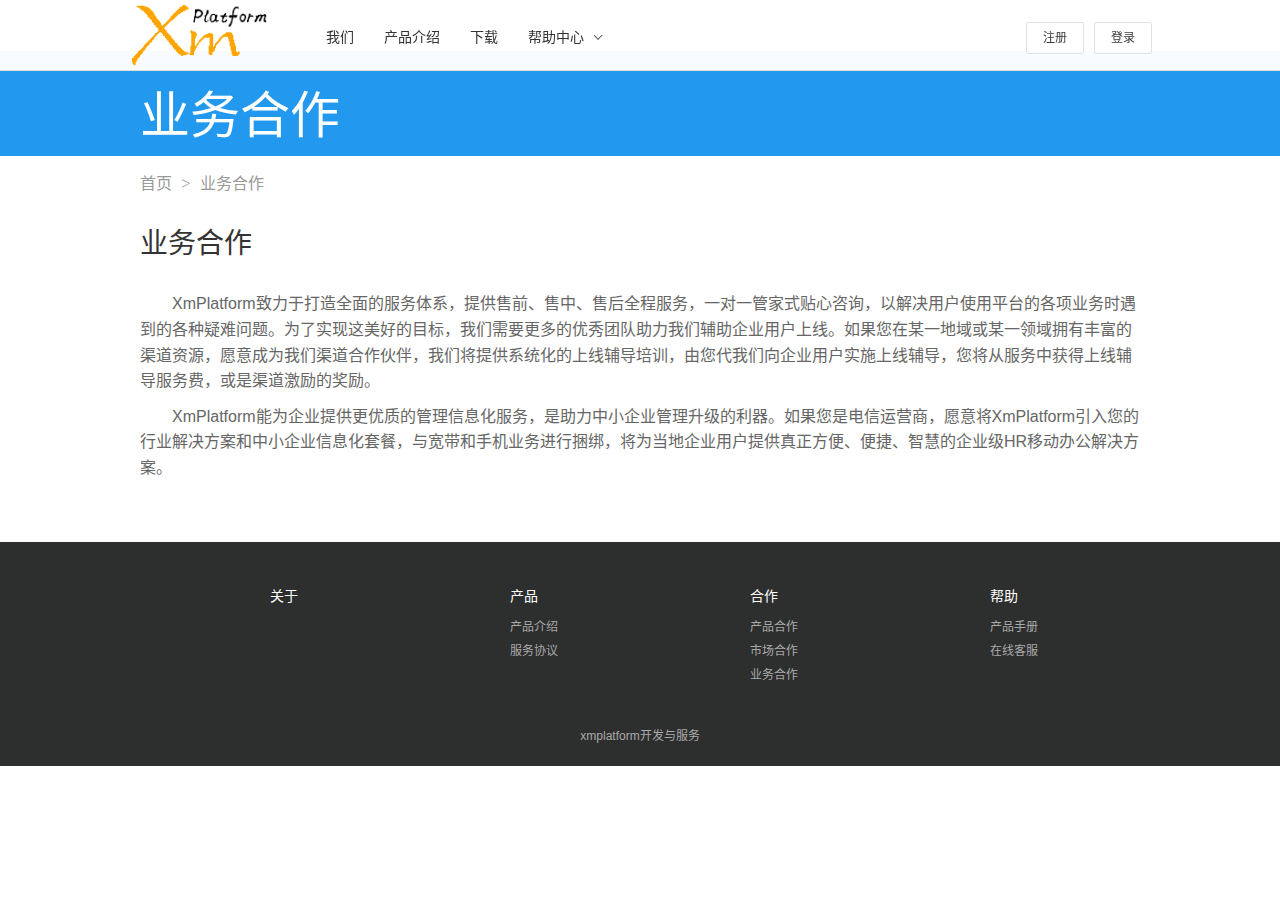
<file: business.html>
<!DOCTYPE html>
<html lang="zh-cn">
<head>
	<meta charset="UTF-8">
	<meta http-equiv="X-UA-Compatible" content="IE=edge">
	<meta name="viewport" content="width=device-width, initial-scale=1">
	<meta http-equiv="Cache-Control" content="no-transform">
	<title>XmPlatform-业务合作</title>
	<link href="static/css/index.css" rel="stylesheet">
</head>
<body>

	<!-- 头部导航 -->
	<div id="indexTop" class="top scroll">
		<div class="cont clearfix">
			<a href="index.html" class="logo"></a>
			<ul class="nav-list">
				<li><a href="aboutus.html" target="_blank">我们</a></li>
				<li><a href="index.html#productIntro">产品介绍</a></li>
				<li><a href="index.html#download">下载</a></li>
				<li>
					<a class="addvalue" href="javascript:void(0)">帮助中心 <i class="icon-index-navarrow"></i></a>
					<div class="subnav hide">
						<div><a href="javascript:void(0)">产品手册</a></div>
						<div><a href="javascript:void(0)">在线客服</a></div>
					</div>
				</li>
			</ul>
			<ul class="topright">
				<li>
					<a class="indexlogin indexreg" href="http://www.xmplatform.com:8080/WebRoot/reg" target="_blank">注册</a>
				</li>
				<li class="indexlogin">
					<a href="http://www.xmplatform.com:8080/WebRoot/login" target="_blank">登录</a>
				</li>
			</ul>
		</div>
	</div>

	

	<!-- 关于我们 -->
	<div class="sub-banner">
		<div class="news-banner contact">
			<h2>业务合作</h2>
			<h4><span>为工作，</span><span>连接一切</span></h4>
		</div>
	</div>
	<div class="section">
		<div class="sub-nav clearfix">
			<a href="/index.html">首页</a> <span class="sub-gt">&gt;</span> <span>业务合作</span>
		</div>
	</div>
	<div class="section">
		<div class="news-wrap">
			<div class="about-title">业务合作</div>
			<div class="intro-list">
				<p>XmPlatform致力于打造全面的服务体系，提供售前、售中、售后全程服务，一对一管家式贴心咨询，以解决用户使用平台的各项业务时遇到的各种疑难问题。为了实现这美好的目标，我们需要更多的优秀团队助力我们辅助企业用户上线。如果您在某一地域或某一领域拥有丰富的渠道资源，愿意成为我们渠道合作伙伴，我们将提供系统化的上线辅导培训，由您代我们向企业用户实施上线辅导，您将从服务中获得上线辅导服务费，或是渠道激励的奖励。</p>
				<p>XmPlatform能为企业提供更优质的管理信息化服务，是助力中小企业管理升级的利器。如果您是电信运营商，愿意将XmPlatform引入您的行业解决方案和中小企业信息化套餐，与宽带和手机业务进行捆绑，将为当地企业用户提供真正方便、便捷、智慧的企业级HR移动办公解决方案。</p>
			</div>
		</div>
	</div>

	<!-- 底部 -->
	<div class="foot">
		<ul class="foot-list clearfix">
			<li>
				<div class="title">关于</div>
				<!--
				<div>
					<a target="_blank" href="aboutus.html">公司介绍</a>
				</div>
				<div>
					<a target="_blank" href="linkus.html">联系我们</a>
				</div>
				<div>
					<a target="_blank" href="job.html">人才招聘</a>
				</div>
				-->
			</li>
			<li>
				<div class="title">产品</div>
				<div>
					<a  href="index.html#productIntro">产品介绍</a>
				</div>
				<div>
					<a target="_blank" href="agreement.html">服务协议</a>
				</div>
			</li>
			<li>
				<div class="title">合作</div>
				<a target="_blank" href="productHz.html">产品合作</a>
				<a target="_blank" href="partner.html">市场合作</a>
				<a target="_blank" href="business.html">业务合作</a>
			</li>
			<li>
				<div class="title">帮助</div>
				<div>
					<a href="javascript:void(0)">产品手册</a>
				</div>
				<div>
					<a href="javascript:void(0)">在线客服</a>
				</div>
			</li>
		</ul>
		<div class="copyright"><a href="https://beian.miit.gov.cn">xmplatform开发与服务</a></div>
	</div>

	<!-- 右侧浮动栏 -->
	<div class="right-fixed">
		<a class="fix-online" href="javascript:void(0);"></a>
		<a class="fix-QRcode" href="javascript:void(0);"></a>
		<a class="fix-backtop" href="javascript:void(0);"></a>
		<div class="downQRcode">
			<div class="scanimg"><img src="static/images/androidcode.png"/></div>
			<div class="scantitle">扫一扫</div>
			<div class="scantip">下载APP客户端</div>
			<span class="downarrow"></span>
		</div>
	</div>

 <script src="static/js/jquery.js"></script>	
 <script src="static/js/unslider.js"></script>
 <script src="static/js/index.js"></script>
</body>
</html>
</file>
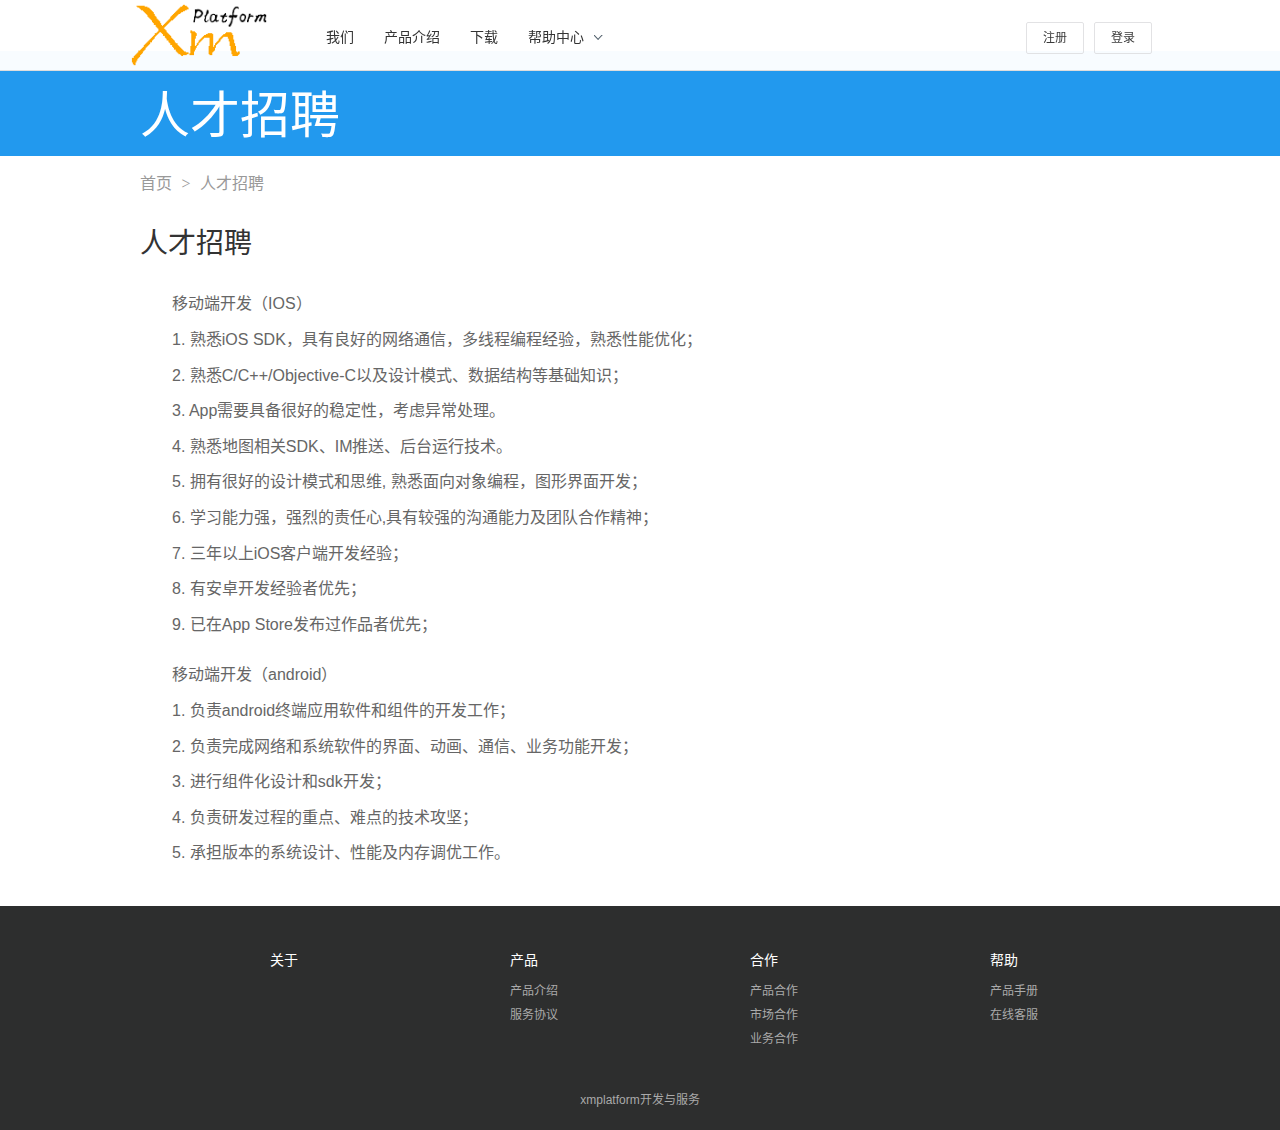
<file: job.html>
<!DOCTYPE html>
<html lang="zh-cn">
<head>
	<meta charset="UTF-8">
	<meta http-equiv="X-UA-Compatible" content="IE=edge">
	<meta name="viewport" content="width=device-width, initial-scale=1">
	<meta http-equiv="Cache-Control" content="no-transform">
	<title>XmPlatform-人才招聘</title>
	<link href="static/css/index.css" rel="stylesheet">
</head>
<body>

	<!-- 头部导航 -->
	<div id="indexTop" class="top scroll">
		<div class="cont clearfix">
			<a href="index.html" class="logo"></a>
			<ul class="nav-list">
				<li><a href="aboutus.html" target="_blank">我们</a></li>
				<li><a href="index.html#productIntro">产品介绍</a></li>
				<li><a href="index.html#download">下载</a></li>
				<li>
					<a class="addvalue" href="javascript:void(0)">帮助中心 <i class="icon-index-navarrow"></i></a>
					<div class="subnav hide">
						<div><a href="javascript:void(0)">产品手册</a></div>
						<div><a href="javascript:void(0)">在线客服</a></div>
					</div>
				</li>
			</ul>
			<ul class="topright">
				<li>
					<a class="indexlogin indexreg" href="http://www.xmplatform.com:8080/WebRoot/reg" target="_blank">注册</a>
				</li>
				<li class="indexlogin">
					<a href="http://www.xmplatform.com:8080/WebRoot/login" target="_blank">登录</a>
				</li>
			</ul>
		</div>
	</div>

	

	<!-- 人才招聘 -->
	<div class="sub-banner">
		<div class="news-banner contact">
			<h2>人才招聘</h2>
			<h4><span>为工作，</span><span>连接一切</span></h4>
		</div>
	</div>
	<div class="section">
		<div class="sub-nav clearfix">
			<a href="/index.html">首页</a> <span class="sub-gt">&gt;</span> <span>人才招聘</span>
		</div>
	</div>
	<div class="section">
		<div class="news-wrap">
			<div class="about-title">人才招聘</div>
			<div class="intro-list">
				<p>移动端开发（IOS）</p>
				<p class="sub">1. 熟悉iOS SDK，具有良好的网络通信，多线程编程经验，熟悉性能优化；</p>
				<p class="sub">2. 熟悉C/C++/Objective-C以及设计模式、数据结构等基础知识；</p>
				<p class="sub">3. App需要具备很好的稳定性，考虑异常处理。</p>
				<p class="sub">4. 熟悉地图相关SDK、IM推送、后台运行技术。</p>
				<p class="sub">5. 拥有很好的设计模式和思维, 熟悉面向对象编程，图形界面开发；</p>
				<p class="sub">6. 学习能力强，强烈的责任心,具有较强的沟通能力及团队合作精神；</p>
				<p class="sub">7. 三年以上iOS客户端开发经验；</p>
				<p class="sub">8. 有安卓开发经验者优先；</p>
				<p class="sub">9. 已在App Store发布过作品者优先；</p>
			</div>
			<div class="intro-list">
				<p>移动端开发（android）</p>
				<p class="sub">1. 负责android终端应用软件和组件的开发工作；</p>
				<p class="sub">2. 负责完成网络和系统软件的界面、动画、通信、业务功能开发；</p>
				<p class="sub">3. 进行组件化设计和sdk开发；</p>
				<p class="sub">4. 负责研发过程的重点、难点的技术攻坚；</p>
				<p class="sub">5. 承担版本的系统设计、性能及内存调优工作。</p>
			</div>
		</div>
	</div>

	<!-- 底部 -->
	<div class="foot">
		<ul class="foot-list clearfix">
			<li>
				<div class="title">关于</div>
				<!--
				<div>
					<a target="_blank" href="aboutus.html">公司介绍</a>
				</div>
				<div>
					<a target="_blank" href="linkus.html">联系我们</a>
				</div>
				<div>
					<a target="_blank" href="job.html">人才招聘</a>
				</div>
				-->
			</li>
			<li>
				<div class="title">产品</div>
				<div>
					<a  href="index.html#productIntro">产品介绍</a>
				</div>
				<div>
					<a target="_blank" href="agreement.html">服务协议</a>
				</div>
			</li>
			<li>
				<div class="title">合作</div>
				<a target="_blank" href="productHz.html">产品合作</a>
				<a target="_blank" href="partner.html">市场合作</a>
				<a target="_blank" href="business.html">业务合作</a>
			</li>
			<li>
				<div class="title">帮助</div>
				<div>
					<a href="javascript:void(0)">产品手册</a>
				</div>
				<div>
					<a href="javascript:void(0)">在线客服</a>
				</div>
			</li>
		</ul>
		<div class="copyright"><a href="https://beian.miit.gov.cn">xmplatform开发与服务</a></div>
	</div>

	<!-- 右侧浮动栏 -->
	<div class="right-fixed">
		<a class="fix-online" href="javascript:void(0);"></a>
		<a class="fix-QRcode" href="javascript:void(0);"></a>
		<a class="fix-backtop" href="javascript:void(0);"></a>
		<div class="downQRcode">
			<div class="scanimg"><img src="static/images/androidcode.png"/></div>
			<div class="scantitle">扫一扫</div>
			<div class="scantip">下载APP客户端</div>
			<span class="downarrow"></span>
		</div>
	</div>

 <script src="static/js/jquery.js"></script>	
 <script src="static/js/unslider.js"></script>
 <script src="static/js/index.js"></script>
</body>
</html>
</file>
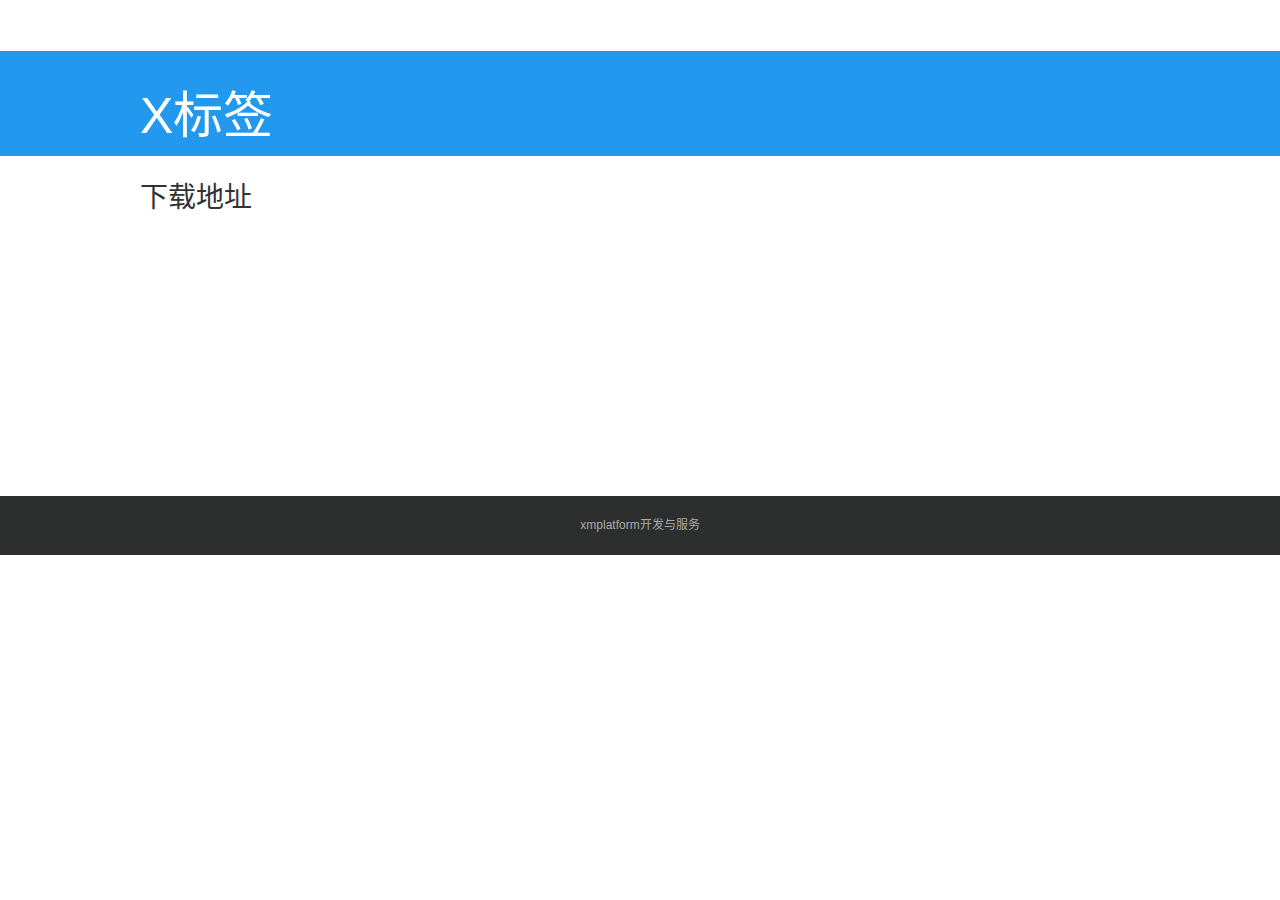
<file: label.html>
<!DOCTYPE html>
<html lang="zh-cn">
<head>
	<meta charset="UTF-8">
	<meta http-equiv="X-UA-Compatible" content="IE=edge">
	<meta name="viewport" content="width=device-width, initial-scale=1">
	<meta http-equiv="Cache-Control" content="no-transform">
	<title>XmPlatform-关于X标签</title>
	<link href="static/css/index.css" rel="stylesheet">
</head>
<body>
	<!-- 关于X标签 -->
	<div class="sub-banner">
		<div class="news-banner contact">
			<h2>X标签</h2>
		</div>
	</div>
	<div class="section">
		<div class="news-wrap">
			<div class="about-title">下载地址</div>
			<div class="intro-list">
			</div>
		</div>
	</div>
	
	<!-- 底部 -->
	<div class="foot">
		<div class="copyright"><a href="https://beian.miit.gov.cn">xmplatform开发与服务</a></div>
	</div>

	<!-- 右侧浮动栏 -->
	<div class="right-fixed">
		<a class="fix-online" href="javascript:void(0);"></a>
		<a class="fix-QRcode" href="javascript:void(0);"></a>
		<a class="fix-backtop" href="javascript:void(0);"></a>
		<div class="downQRcode">
			<div class="scanimg"><img src="static/images/androidcode.png"/></div>
			<div class="scantitle">扫一扫</div>
			<div class="scantip">下载APP客户端</div>
			<span class="downarrow"></span>
		</div>
	</div>

 <script src="static/js/jquery.js"></script>	
 <script src="static/js/unslider.js"></script>
 <script src="static/js/index.js"></script>
</body>
</html>
</file>
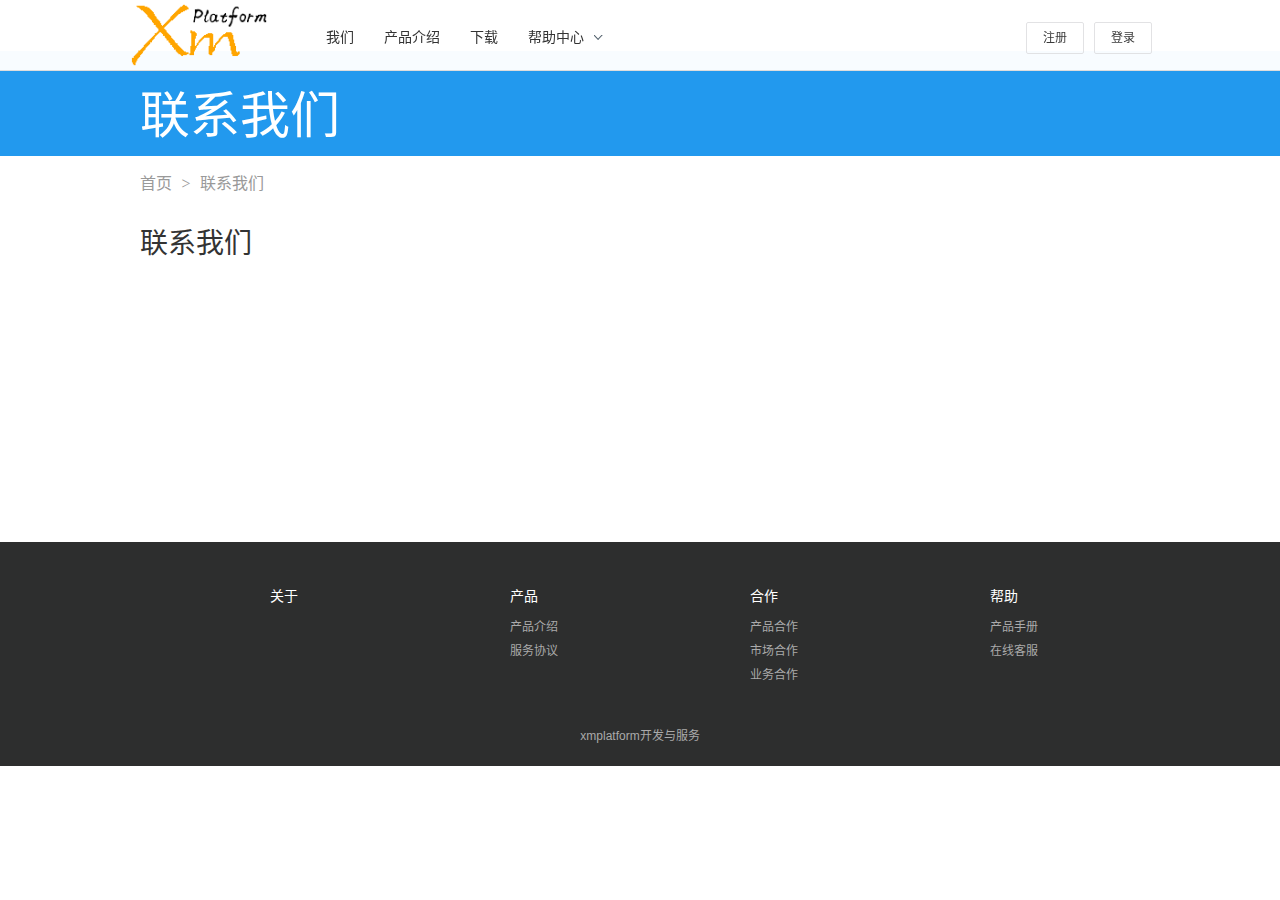
<file: linkus.html>
<!DOCTYPE html>
<html lang="zh-cn">
<head>
	<meta charset="UTF-8">
	<meta http-equiv="X-UA-Compatible" content="IE=edge">
	<meta name="viewport" content="width=device-width, initial-scale=1">
	<meta http-equiv="Cache-Control" content="no-transform">
	<title>XmPlatform-联系我们</title>
	<link href="static/css/index.css" rel="stylesheet">
	<script src="http://api.map.baidu.com/api?v=2.0&ak=kHmyLwdp2LGSiRp680laIyL4qaC9gsFt"></script>
</head>
<body>

	<!-- 头部导航 -->
	<div id="indexTop" class="top scroll">
		<div class="cont clearfix">
			<a href="index.html" class="logo"></a>
			<ul class="nav-list">
				<li><a href="aboutus.html" target="_blank">我们</a></li>
				<li><a href="index.html#productIntro">产品介绍</a></li>
				<li><a href="index.html#download">下载</a></li>
				<li>
					<a class="addvalue" href="javascript:void(0)">帮助中心 <i class="icon-index-navarrow"></i></a>
					<div class="subnav hide">
						<div><a href="javascript:void(0)">产品手册</a></div>
						<div><a href="javascript:void(0)">在线客服</a></div>
					</div>
				</li>
			</ul>
			<ul class="topright">
				<li>
					<a class="indexlogin indexreg" href="http://www.xmplatform.com:8080/WebRoot/reg" target="_blank">注册</a>
				</li>
				<li class="indexlogin">
					<a href="http://www.xmplatform.com:8080/WebRoot/login" target="_blank">登录</a>
				</li>
			</ul>
		</div>
	</div>

	

	<!-- 关于我们 -->
	<div class="sub-banner">
		<div class="news-banner contact">
			<h2>联系我们</h2>
			<h4><span>为工作，</span><span>连接一切</span></h4>
		</div>
	</div>
	<div class="section">
		<div class="sub-nav clearfix">
			<a href="/index.html">首页</a> <span class="sub-gt">&gt;</span> <span>联系我们</span>
		</div>
	</div>
	<div class="section">
		<div class="news-wrap">
			<div class="about-title">联系我们</div>
			<!--
			<div class="intro-list">
				<p>沈阳分公司</p>
				<p class="sub">地址：沈阳市经济开发区中央大街5号路</p>
				<p class="sub">电话：024-85716042</p>
				<p class="sub">邮箱：hcm@xmplatform.com</p>
				<p class="sub">邮编：110000</p>
				<div style="width:1000px;height:560px;font-size:12px" id="map"></div>
			</div>
			-->
		</div>
	</div>

	<!-- 底部 -->
	<div class="foot">
		<ul class="foot-list clearfix">
			<li>
				<div class="title">关于</div>
				<!--
				<div>
					<a target="_blank" href="aboutus.html">公司介绍</a>
				</div>
				<div>
					<a target="_blank" href="linkus.html">联系我们</a>
				</div>
				<div>
					<a target="_blank" href="job.html">人才招聘</a>
				</div>
				-->
			</li>
			<li>
				<div class="title">产品</div>
				<div>
					<a  href="index.html#productIntro">产品介绍</a>
				</div>
				<div>
					<a target="_blank" href="agreement.html">服务协议</a>
				</div>
			</li>
			<li>
				<div class="title">合作</div>
				<a target="_blank" href="productHz.html">产品合作</a>
				<a target="_blank" href="partner.html">市场合作</a>
				<a target="_blank" href="business.html">业务合作</a>
			</li>
			<li>
				<div class="title">帮助</div>
				<div>
					<a href="javascript:void(0)">产品手册</a>
				</div>
				<div>
					<a href="javascript:void(0)">在线客服</a>
				</div>
			</li>
		</ul>
		<div class="copyright"><a href="https://beian.miit.gov.cn">xmplatform开发与服务</a></div>
	</div>

	<!-- 右侧浮动栏 -->
	<div class="right-fixed">
		<a class="fix-online" href="javascript:void(0);"></a>
		<a class="fix-QRcode" href="javascript:void(0);"></a>
		<a class="fix-backtop" href="javascript:void(0);"></a>
		<div class="downQRcode">
			<div class="scanimg"><img src="static/images/androidcode.png"/></div>
			<div class="scantitle">扫一扫</div>
			<div class="scantip">下载APP客户端</div>
			<span class="downarrow"></span>
		</div>
	</div>

 <script src="static/js/jquery.js"></script>	
 <script src="static/js/unslider.js"></script>
 <script src="static/js/index.js"></script>
 <script>
 	// 百度地图API功能
	var map = new BMap.Map("map");
	var point = new BMap.Point(123.240207,41.786156);
	map.centerAndZoom(point, 16);
	var marker = new BMap.Marker(point);  // 创建标注
	map.addOverlay(marker);              // 将标注添加到地图中

	var label = new BMap.Label("XmPlatform科技有限公司",{offset:new BMap.Size(20,-10)});
	marker.setLabel(label);

	//设置地图事件
	map.enableScrollWheelZoom();
	map.enableKeyboard();
	map.enableDragging();
	map.enableDoubleClickZoom();

	//向地图添加控件
	var top_left_control = new BMap.ScaleControl({anchor: BMAP_ANCHOR_TOP_LEFT});// 左上角，添加比例尺
	var top_left_navigation = new BMap.NavigationControl();  //左上角，添加默认缩放平移控件
	var top_right_navigation = new BMap.NavigationControl({anchor: BMAP_ANCHOR_TOP_RIGHT, type: BMAP_NAVIGATION_CONTROL_SMALL}); //右上角，仅包含平移和缩放按钮
	map.addControl(top_left_control);
	map.addControl(top_left_navigation); 
 </script>
</body>
</html>
</file>
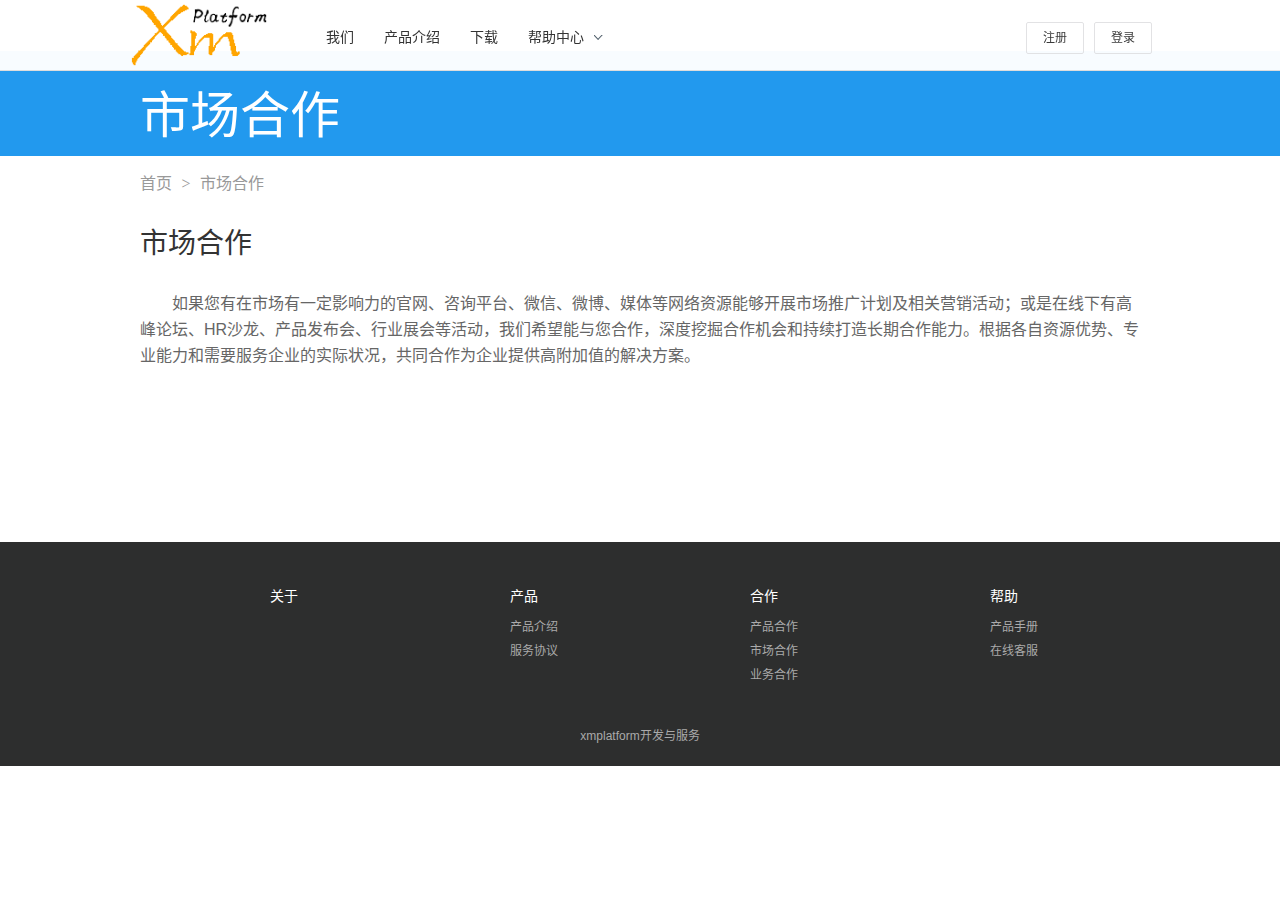
<file: partner.html>
<!DOCTYPE html>
<html lang="zh-cn">
<head>
	<meta charset="UTF-8">
	<meta http-equiv="X-UA-Compatible" content="IE=edge">
	<meta name="viewport" content="width=device-width, initial-scale=1">
	<meta http-equiv="Cache-Control" content="no-transform">
	<title>XmPlatform-市场合作</title>
	<link href="static/css/index.css" rel="stylesheet">
</head>
<body>

	<!-- 头部导航 -->
	<div id="indexTop" class="top scroll">
		<div class="cont clearfix">
			<a href="index.html" class="logo"></a>
			<ul class="nav-list">
				<li><a href="aboutus.html" target="_blank">我们</a></li>
				<li><a href="index.html#productIntro">产品介绍</a></li>
				<li><a href="index.html#download">下载</a></li>
				<li>
					<a class="addvalue" href="javascript:void(0)">帮助中心 <i class="icon-index-navarrow"></i></a>
					<div class="subnav hide">
						<div><a href="javascript:void(0)">产品手册</a></div>
						<div><a href="javascript:void(0)">在线客服</a></div>
					</div>
				</li>
			</ul>
			<ul class="topright">
				<li>
					<a class="indexlogin indexreg" href="http://www.xmplatform.com:8080/WebRoot/reg" target="_blank">注册</a>
				</li>
				<li class="indexlogin">
					<a href="http://www.xmplatform.com:8080/WebRoot/login" target="_blank">登录</a>
				</li>
			</ul>
		</div>
	</div>

	

	<!-- 市场合作 -->
	<div class="sub-banner">
		<div class="news-banner contact">
			<h2>市场合作</h2>
			<h4><span>为工作，</span><span>连接一切</span></h4>
		</div>
	</div>
	<div class="section">
		<div class="sub-nav clearfix">
			<a href="/index.html">首页</a> <span class="sub-gt">&gt;</span> <span>市场合作</span>
		</div>
	</div>
	<div class="section">
		<div class="news-wrap">
			<div class="about-title">市场合作</div>
			<div class="intro-list">
				<p>如果您有在市场有一定影响力的官网、咨询平台、微信、微博、媒体等网络资源能够开展市场推广计划及相关营销活动；或是在线下有高峰论坛、HR沙龙、产品发布会、行业展会等活动，我们希望能与您合作，深度挖掘合作机会和持续打造长期合作能力。根据各自资源优势、专业能力和需要服务企业的实际状况，共同合作为企业提供高附加值的解决方案。</p>
			</div>
		</div>
	</div>

	<!-- 底部 -->
	<div class="foot">
		<ul class="foot-list clearfix">
			<li>
				<div class="title">关于</div>
				<!--
				<div>
					<a target="_blank" href="aboutus.html">公司介绍</a>
				</div>
				<div>
					<a target="_blank" href="linkus.html">联系我们</a>
				</div>
				<div>
					<a target="_blank" href="job.html">人才招聘</a>
				</div>
				-->
			</li>
			<li>
				<div class="title">产品</div>
				<div>
					<a  href="index.html#productIntro">产品介绍</a>
				</div>
				<div>
					<a target="_blank" href="agreement.html">服务协议</a>
				</div>
			</li>
			<li>
				<div class="title">合作</div>
				<a target="_blank" href="productHz.html">产品合作</a>
				<a target="_blank" href="partner.html">市场合作</a>
				<a target="_blank" href="business.html">业务合作</a>
			</li>
			<li>
				<div class="title">帮助</div>
				<div>
					<a href="javascript:void(0)">产品手册</a>
				</div>
				<div>
					<a href="javascript:void(0)">在线客服</a>
				</div>
			</li>
		</ul>
		<div class="copyright"><a href="https://beian.miit.gov.cn">xmplatform开发与服务</a></div>
	</div>

	<!-- 右侧浮动栏 -->
	<div class="right-fixed">
		<a class="fix-online" href="javascript:void(0);"></a>
		<a class="fix-QRcode" href="javascript:void(0);"></a>
		<a class="fix-backtop" href="javascript:void(0);"></a>
		<div class="downQRcode">
			<div class="scanimg"><img src="static/images/androidcode.png"/></div>
			<div class="scantitle">扫一扫</div>
			<div class="scantip">下载APP客户端</div>
			<span class="downarrow"></span>
		</div>
	</div>

 <script src="static/js/jquery.js"></script>	
 <script src="static/js/unslider.js"></script>
 <script src="static/js/index.js"></script>
</body>
</html>
</file>
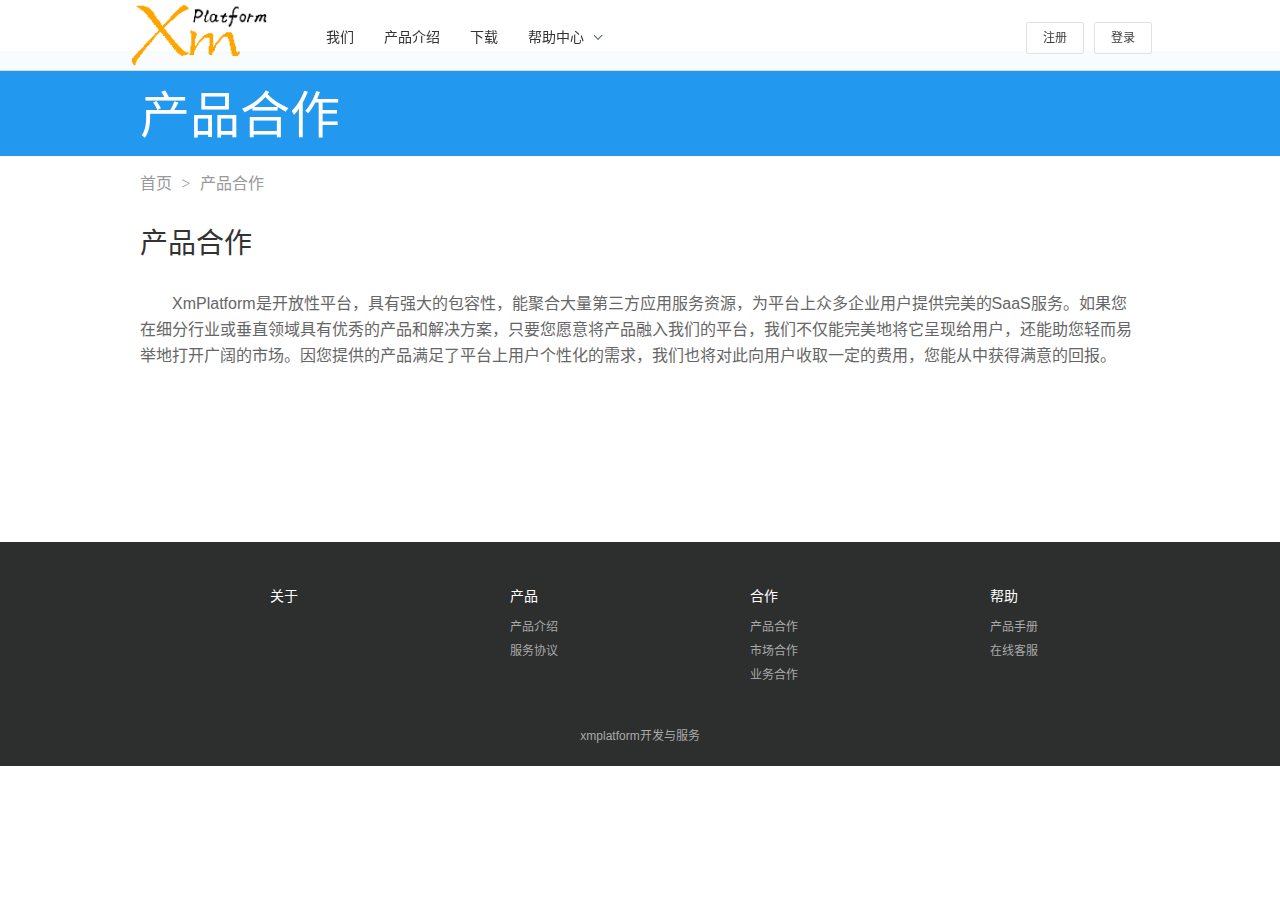
<file: productHz.html>
<!DOCTYPE html>
<html lang="zh-cn">
<head>
	<meta charset="UTF-8">
	<meta http-equiv="X-UA-Compatible" content="IE=edge">
	<meta name="viewport" content="width=device-width, initial-scale=1">
	<meta http-equiv="Cache-Control" content="no-transform">
	<title>XmPlatform-产品介绍</title>
	<link href="static/css/index.css" rel="stylesheet">
</head>
<body>

	<!-- 头部导航 -->
	<div id="indexTop" class="top scroll">
		<div class="cont clearfix">
			<a href="index.html" class="logo"></a>
			<ul class="nav-list">
				<li><a href="aboutus.html" target="_blank">我们</a></li>
				<li><a href="index.html#productIntro">产品介绍</a></li>
				<li><a href="index.html#download">下载</a></li>
				<li>
					<a class="addvalue" href="javascript:void(0)">帮助中心 <i class="icon-index-navarrow"></i></a>
					<div class="subnav hide">
						<div><a href="javascript:void(0)">产品手册</a></div>
						<div><a href="javascript:void(0)">在线客服</a></div>
					</div>
				</li>
			</ul>
			<ul class="topright">
				<li>
					<a class="indexlogin indexreg" href="http://www.xmplatform.com:8080/WebRoot/reg" target="_blank">注册</a>
				</li>
				<li class="indexlogin">
					<a href="http://www.xmplatform.com:8080/WebRoot/login" target="_blank">登录</a>
				</li>
			</ul>
		</div>
	</div>

	

	<!-- 产品合作 -->
	<div class="sub-banner">
		<div class="news-banner contact">
			<h2>产品合作</h2>
			<h4><span>为工作，</span><span>连接一切</span></h4>
		</div>
	</div>
	<div class="section">
		<div class="sub-nav clearfix">
			<a href="/index.html">首页</a> <span class="sub-gt">&gt;</span> <span>产品合作</span>
		</div>
	</div>
	<div class="section">
		<div class="news-wrap">
			<div class="about-title">产品合作</div>
			<div class="intro-list">
				<p>XmPlatform是开放性平台，具有强大的包容性，能聚合大量第三方应用服务资源，为平台上众多企业用户提供完美的SaaS服务。如果您在细分行业或垂直领域具有优秀的产品和解决方案，只要您愿意将产品融入我们的平台，我们不仅能完美地将它呈现给用户，还能助您轻而易举地打开广阔的市场。因您提供的产品满足了平台上用户个性化的需求，我们也将对此向用户收取一定的费用，您能从中获得满意的回报。</p>
			</div>
		</div>
	</div>

	<!-- 底部 -->
	<div class="foot">
		<ul class="foot-list clearfix">
			<li>
				<div class="title">关于</div>
				<!--
				<div>
					<a target="_blank" href="aboutus.html">公司介绍</a>
				</div>
				<div>
					<a target="_blank" href="linkus.html">联系我们</a>
				</div>
				<div>
					<a target="_blank" href="job.html">人才招聘</a>
				</div>
				-->
			</li>
			<li>
				<div class="title">产品</div>
				<div>
					<a  href="index.html#productIntro">产品介绍</a>
				</div>
				<div>
					<a target="_blank" href="agreement.html">服务协议</a>
				</div>
			</li>
			<li>
				<div class="title">合作</div>
				<a target="_blank" href="productHz.html">产品合作</a>
				<a target="_blank" href="partner.html">市场合作</a>
				<a target="_blank" href="business.html">业务合作</a>
			</li>
			<li>
				<div class="title">帮助</div>
				<div>
					<a href="javascript:void(0)">产品手册</a>
				</div>
				<div>
					<a href="javascript:void(0)">在线客服</a>
				</div>
			</li>
		</ul>
		<div class="copyright"><a href="https://beian.miit.gov.cn">xmplatform开发与服务</a></div>
	</div>

	<!-- 右侧浮动栏 -->
	<div class="right-fixed">
		<a class="fix-online" href="javascript:void(0);"></a>
		<a class="fix-QRcode" href="javascript:void(0);"></a>
		<a class="fix-backtop" href="javascript:void(0);"></a>
		<div class="downQRcode">
			<div class="scanimg"><img src="static/images/androidcode.png"/></div>
			<div class="scantitle">扫一扫</div>
			<div class="scantip">下载APP客户端</div>
			<span class="downarrow"></span>
		</div>
	</div>

 <script src="static/js/jquery.js"></script>	
 <script src="static/js/unslider.js"></script>
 <script src="static/js/index.js"></script>
</body>
</html>
</file>
<file: static/css/index.css>
html,body{ margin:0; padding:0; color:#333; font:14px/1.6 "Helvetica Neue",Helvetica,Arial,"Microsoft Yahei","Hiragino Sans GB","Heiti SC","WenQuanYi Micro Hei",sans-serif;}
img{ border:none 0;}
form{ margin:0;}
a{ text-decoration:none; color:#fc7022; outline:none; transition:background-color 0.3s ease 0s, color 0.3s ease 0s;}
a:hover{ text-decoration:underline;}
.clearfix:after{ content:""; display:block; clear:both; height:0; line-height:0; visibility:hidden;}

.index-segment{ background:#fff; position:relative; overflow:hidden;}
.index-segment.graybg{ background:#f7f7f7;}
.slidetitle{ padding: 100px 0 0; font-size: 38px; text-align: center;}
.subtitle{color:#666666; font-size:22px; text-align:center;}

/* 头部 */
.top{ width:100%; position:absolute; top:0; left:0; right:0; z-index:999;}
.top a{ color:#fff;}
.top .cont{ margin:0 auto; width:80%;}
.top .logo{ background:url(../images/XmPlatform_64.ico) no-repeat; margin:3px; width:137px; height:64px; float:left;}
.top.scroll{ position:fixed; background:#fff; background:rgba(255,255,255,0.97); min-height:50px; border-bottom:1px solid #ddd;}
.top.scroll a{ color:#333;}
.top.scroll .logo{ background-position:0 0px; margin:3px;}
.top.scroll ul.nav{ margin:17px 0 0;}
.top.scroll ul.nav input[type="text"]{ display:block;}
.top.scroll ul.nav a.topreg{ display:inline-block;}
.top.scroll ul.nav a.toplogin{ background:#fff; display:inline-block; margin:-9px 0 0; padding:0; width:78px; float:left; height:34px; line-height:34px; border:1px solid #d4d7d9; text-align:center; color:#666; border-radius:2px;}
.top.scroll ul.nav a.toplogin:hover{ background:#f5f5f5; text-decoration:none;}
.top.scroll ul.nav a.toplogin:active{ background:#ebebeb;}
.top.scroll ul.nav .subnav{ background:#fff; background:rgba(255,255,255,0.97); box-shadow:0px 4px 6px 0 rgba(0, 0, 0, 0.2); *border:1px solid #eee; border:1px solid #eee\0;}
.top.scroll ul.nav a.addvalue:hover{ color:#666;}
ul.nav-list{ margin: 0; margin-left:40px; padding: 26px 0 0; list-style: none; float: left;}
.top.scroll ul.nav-list{ padding: 26px 0 0;}
ul.nav-list li{ margin:0 5px; float: left; position: relative;}
ul.nav-list li a{ padding: 0 10px;}
ul.nav-list li a.addvalue{ position: relative; z-index: 1000;}
ul.nav-list li a.addvalue:hover{ color:#fff; text-decoration: none; color: #fc7022;}
.top.scroll ul.nav-list li a.addvalue:hover{ color:#fc7022;}
ul.nav-list li .subnav{ background:#45494c; background:rgba(0,0,0,0.4); padding:34px 0 8px; line-height:2em; border-radius:2px; position:absolute; top:-7px; right:0; left:0;}
ul.nav-list li .subnav div{ white-space:nowrap;}
.top.scroll ul.nav-list .subnav{ background:#fff; background:rgba(255,255,255,0.97); box-shadow:0px 4px 6px 0 rgba(0, 0, 0, 0.2); *border:1px solid #eee; border:1px solid #eee\0;}
ul.nav-list li .subnav.hide{ display: none;}
ul.nav-list a:hover{ text-decoration: none; color: #fc7022;}

/* 右侧登录注册按钮 */
ul.topright{ margin: 0; padding: 22px 0 0 0; list-style: none; float: right;}
.top.scroll ul.topright{ padding: 22px 0 0 0;}
ul.topright li{ margin: 0 0 0 10px; float: left;}
.top.scroll ul.topright li{ display: block;}
ul.topright li a{ padding: 0 16px; height: 30px; line-height: 30px; border:1px solid #fff; display: inline-block; text-align: center; border-radius: 2px; opacity: 0.97; filter:alpha(opacity=97); font-size: 12px;}
ul.topright li a:hover{ background: #fc7022; text-decoration: none; color: #fff; border:1px solid #fc7022;}
.top.scroll ul.topright li a{ border:1px solid #e1e1e3;}
.top.scroll ul.topright li a:hover{ border:1px solid #fc7022;}
/*焦点图*/
.bannerwrap{ margin: 0 auto; min-width: 1000px; max-width: 1920px; height: 760px; position: relative;}
.unslider{position:relative}
.unslider-nav{width:200px; position:absolute; left:50%; bottom:20px; z-index:998; margin-left:-100px; text-align:center;}
.bannerwrap .bannersrc{ width: 100%; height: 760px; position: absolute; top: 0; opacity:0; filter:alpha(opacity=0);}
.bannerwrap .banner01{ background: url(../images/banner01.jpg?v=20160804) top center no-repeat #1a222d;}
.bannerwrap .banner02{ background: url(../images/banner02.jpg?v=20160804) top center no-repeat #856adb;}
.bannerwrap .banner03{ background: url(../images/banner03.jpg?v=20160804) top center no-repeat #0c4393;}
.banner{width:700px; margin: -215px 0 0 -350px; position:absolute; left:50%; top:60%; color:#ffffff; overflow: hidden; text-align: center;}
.banner h1{color:#ffffff; font-size:60px; font-weight:normal; letter-spacing:6px; margin:0; text-align:center;}
.banner .reg{width:580px; height:46px; margin:68px auto 0; z-index:998}
.reg input[type="text"]{ background:#fff; padding:0 15px; width:400px; height:46px; line-height:46px; font-size:16px; border:none 0; float:left; font-family:microsoft yahei; border-radius:2px;}
.reg a{ background:#fc7022; display:inline-block; margin:0 0 0 10px; width:140px; float:left; font-size:16px; height:46px; line-height:46px; text-align:center; color:#fff; border-radius:2px; position:relative;}
.reg a:hover{ text-decoration:none; background:#00a8ff;}
.reg a:active{ text-decoration:none; background:#07c; box-shadow:1px 2px 3px #0069b3 inset;}
.reg-error{ position:absolute; top:-37px; left:0; padding:2px 10px; color:#fff; background:#ff6c6c; display:none;}

/* 图标定位 */
[class^="icon-index-"], [class*="icon-index-"]{ background:url(../images/icon-index.png) no-repeat; display:inline-block; vertical-align:middle;}
.icon-index-trait01{ background-position:-132px 0; width:112px; height:112px;}
.icon-index-trait02{ background-position:0 0; width:112px; height:112px;}
.icon-index-trait03{ background-position:-264px 0; width:112px; height:112px;}
.icon-index-trait04{ background-position:-544px 0; width:112px; height:112px;}
.icon-index-workflow01{ background-position:0 -211px; width: 64px; height: 56px;}
.icon-index-workflow02{ background-position:-84px -208px; width: 64px; height: 64px;}
.icon-index-workflow03{ background-position:-171px -208px; width: 58px; height: 64px;}
.icon-index-workflow04{ background-position:-252px -208px; width: 64px; height: 64px;}
.icon-index-workflow05{ background-position:-337px -209px; width: 62px; height: 62px;}
.icon-index-workflow06{ background-position:-424px -212px; width: 60px; height: 60px; margin: 1px 0 0;}
.icon-index-app01{ background-position:-504px -460px; width: 64px; height: 64px;}
.icon-index-app02{ background-position:-588px -292px; width: 64px; height: 64px;}
.icon-index-app03{ background-position:-336px -292px; width: 64px; height: 64px;}
.icon-index-app04{ background-position:-672px -460px; width: 64px; height: 64px;}
.icon-index-app05{ background-position:-840px -292px; width: 64px; height: 64px;}
.icon-index-app06{ background-position:-587px -460px; width: 64px; height: 64px;}
.icon-index-app07{ background-position:-504px -292px; width: 64px; height: 64px;}
.icon-index-app08{ background-position:-588px -292px; width: 64px; height: 64px;}
.icon-index-app09{ background-position:-672px -292px; width: 64px; height: 64px;}
.icon-index-app10{ background-position:-756px -292px; width: 64px; height: 64px;}
.icon-index-app11{ background-position:-840px -292px; width: 64px; height: 64px;}
.icon-index-app12{ background-position:-924px -292px; width: 64px; height: 64px;}
.icon-index-app13{ background-position:0 -460px; width: 64px; height: 64px;}
.icon-index-app14{ background-position:-84px -460px; width: 64px; height: 64px;}
.icon-index-app15{ background-position:-168px -460px; width: 64px; height: 64px;}
.icon-index-app16{ background-position:-252px -460px; width: 64px; height: 64px;}
.icon-index-app17{ background-position:-420px -460px; width: 64px; height: 64px;}
b.down .icon-index-app01{ background-position:-504px -544px;}
b.down .icon-index-app02{ background-position:-588px -376px;}
b.down .icon-index-app03{ background-position:-336px -376px;}
b.down .icon-index-app04{ background-position:-672px -544px;}
b.down .icon-index-app05{ background-position:-840px -376px;}
b.down .icon-index-app06{ background-position:-587px -544px;}
b.down .icon-index-app07{ background-position:-504px -376px;}
b.down .icon-index-app08{ background-position:-588px -376px;}
b.down .icon-index-app09{ background-position:-672px -376px;}
b.down .icon-index-app10{ background-position:-756px -376px;}
b.down .icon-index-app11{ background-position:-840px -376px;}
b.down .icon-index-app12{ background-position:-924px -376px;}
b.down .icon-index-app13{ background-position:0 -544px;}
b.down .icon-index-app14{ background-position:-84px -544px;}
b.down .icon-index-app15{ background-position:-168px -544px;}
b.down .icon-index-app16{ background-position:-252px -544px;}
b.down .icon-index-app17{ background-position:-420px -544px;}
a:hover .icon-index-app06{ background-position:-420px -376px;}
a.fold .icon-index-app06{ background-position:-336px -460px;}
a.fold:hover .icon-index-app06{ background-position:-336px -544px;}
.icon-index-down01{ background-position: 0 -617px; width: 96px; height: 96px;}
.icon-index-down02{ background-position: -116px -617px; width: 96px; height: 96px;}
.icon-index-down03{ background-position: -232px -617px; width: 96px; height: 96px;}
.icon-index-down04{ background-position: -348px -617px; width: 96px; height: 96px;}
a:hover .icon-index-down01{ background-position: 0 -719px; width: 96px; height: 96px;}
a:hover .icon-index-down02{ background-position: -116px -719px; width: 96px; height: 96px;}
a:hover .icon-index-down03{ background-position: -232px -719px; width: 96px; height: 96px;}
a:hover .icon-index-down04{ background-position: -348px -719px; width: 96px; height: 96px;}
.icon-index-videoplay{ background-position: 0 -132px; width: 56px; height: 56px;}
a:hover .icon-index-videoplay{ background-position: -76px -132px;}
.icon-index-toggledot{ background-position: -188px -172px; width: 16px; height: 16px;}
a.cur .icon-index-toggledot{ background-position: -152px -172px;}
.icon-index-help01{ background-position: 0 -921px; width: 62px; height: 62px;}
.icon-index-help02{ background-position: -82px -921px; width: 62px; height: 62px;}
.icon-index-help03{ background-position: -164px -921px; width: 62px; height: 62px;}
.icon-index-help04{ background-position: -246px -921px; width: 62px; height: 62px;}
a:hover .icon-index-help01{ background-position: 0 -1003px;}
a:hover .icon-index-help02{ background-position: -82px -1003px;}
a:hover .icon-index-help03{ background-position: -164px -1003px;}
a:hover .icon-index-help04{ background-position: -246px -1003px;}
.icon-index-navarrow{ background-position: -264px -135px; width: 9px; height: 5px; margin: 0 0 2px 6px; transition:0.4s; transition:0.4s; -webkit-transition:0.4s;}
.top.scroll .icon-index-navarrow{ background-position: -264px -142px; transition:0.4s;}
a.hover .icon-index-navarrow{ background-position: -264px -135px; background-position: -264px -158px\9; transform:rotate(180deg); -webkit-transform:rotate(180deg);}
.top.scroll a.hover .icon-index-navarrow{ background-position: -264px -142px; background-position: -264px -151px\9; transform:rotate(180deg); -webkit-transform:rotate(180deg);}
.icon-index-apple{ background-position:-434px 0; width: 24px; height: 29px; margin: 0 10px 8px 0;}
.icon-index-android{ background-position:-502px 0; width: 26px; height: 30px; margin: 0 10px 8px 0;}

/* 合作品牌图标 */
[class^="icon-logo-"], [class*="icon-logo-"]{ background:url(../images/icon-logo.png) no-repeat; display:inline-block; width:116px; height:71px; vertical-align:middle; margin:0 5px;}
.icon-logo-01{ background-position:0 0;}
.icon-logo-02{ background-position:-116px 0;}
.icon-logo-03{ background-position:-232px 0;}
.icon-logo-04{ background-position:-348px 0;}
.icon-logo-05{ background-position:-464px 0;}
.icon-logo-06{ background-position:-580px 0;}
.icon-logo-07{ background-position:-696px 0;}
.icon-logo-08{ background-position:-812px 0;}
.icon-logo-09{ background-position:-928px 0;}
.icon-logo-10{ background-position:-1044px 0;}
.icon-logo-11{ background-position:0 -71px;}
.icon-logo-12{ background-position:-116px -71px;}
.icon-logo-13{ background-position:-232px -71px;}
.icon-logo-14{ background-position:-348px -71px;}
.icon-logo-15{ background-position:-464px -71px;}
.icon-logo-16{ background-position:-580px -71px;}
.icon-logo-17{ background-position:-696px -71px;}
.icon-logo-18{ background-position:-812px -71px;}
.icon-logo-19{ background-position:-928px -71px;}
.icon-logo-20{ background-position:-1044px -71px;}
.icon-logo-21{ background-position:0 -142px;}
.icon-logo-22{ background-position:-116px -142px;}
.icon-logo-23{ background-position:-232px -142px;}
.icon-logo-24{ background-position:-348px -142px;}
.icon-logo-25{ background-position:-464px -142px;}
.icon-logo-26{ background-position:-580px -142px;}
.icon-logo-27{ background-position:-696px -142px;}
.icon-logo-28{ background-position:-812px -142px;}
.icon-logo-29{ background-position:-928px -142px;}
.icon-logo-30{ background-position:-1044px -142px;}
ul.logo-list li a:hover .icon-logo-01{ background-position:0 -213px;}
ul.logo-list li a:hover .icon-logo-02{ background-position:-116px -213px;}
ul.logo-list li a:hover .icon-logo-03{ background-position:-232px -213px;}
ul.logo-list li a:hover .icon-logo-04{ background-position:-348px -213px;}
ul.logo-list li a:hover .icon-logo-05{ background-position:-464px -213px;}
ul.logo-list li a:hover .icon-logo-06{ background-position:-580px -213px;}
ul.logo-list li a:hover .icon-logo-07{ background-position:-696px -213px;}
ul.logo-list li a:hover .icon-logo-08{ background-position:-812px -213px;}
ul.logo-list li a:hover .icon-logo-09{ background-position:-928px -213px;}
ul.logo-list li a:hover .icon-logo-10{ background-position:-1044px -213px;}
ul.logo-list li a:hover .icon-logo-11{ background-position:0 -284px;}
ul.logo-list li a:hover .icon-logo-12{ background-position:-116px -284px;}
ul.logo-list li a:hover .icon-logo-13{ background-position:-232px -284px;}
ul.logo-list li a:hover .icon-logo-14{ background-position:-348px -284px;}
ul.logo-list li a:hover .icon-logo-15{ background-position:-464px -284px;}
ul.logo-list li a:hover .icon-logo-16{ background-position:-580px -284px;}
ul.logo-list li a:hover .icon-logo-17{ background-position:-696px -284px;}
ul.logo-list li a:hover .icon-logo-18{ background-position:-812px -284px;}
ul.logo-list li a:hover .icon-logo-19{ background-position:-928px -284px;}
ul.logo-list li a:hover .icon-logo-20{ background-position:-1044px -284px;}
ul.logo-list li a:hover .icon-logo-21{ background-position:0 -355px;}
ul.logo-list li a:hover .icon-logo-22{ background-position:-116px -355px;}
ul.logo-list li a:hover .icon-logo-23{ background-position:-232px -355px;}
ul.logo-list li a:hover .icon-logo-24{ background-position:-348px -355px;}
ul.logo-list li a:hover .icon-logo-25{ background-position:-464px -355px;}
ul.logo-list li a:hover .icon-logo-26{ background-position:-580px -355px;}
ul.logo-list li a:hover .icon-logo-27{ background-position:-696px -355px;}
ul.logo-list li a:hover .icon-logo-28{ background-position:-812px -355px;}
ul.logo-list li a:hover .icon-logo-29{ background-position:-928px -355px;}
ul.logo-list li a:hover .icon-logo-30{ background-position:-1044px -355px;}

/* 模块1 */
.reghcm{text-align:center; background:#3e5062 url(../images/quick_bg.jpg) no-repeat center;}
.reghcm a{display:inline-block; width:124px; height:124px; margin-top:6px; background:url(../images/quick.png) no-repeat center;}
.reghcm a:hover{background:url(../images/quick_h.png)}

ul.trait-list{ margin: 0 auto; padding: 85px 0; list-style: none; width: 1240px;}
ul.trait-list li{ float: left; width: 310px; text-align: center; position: relative;}
.animationLCR{ visibility: hidden;}
.animationLCR.show{ visibility: visible;}
.animationLCR li{ position: relative;}
.slideleft{ animation-name:slideleft; animation-duration:1s; -webkit-animation-name:slideleft; -webkit-animation-duration:1s;}
@keyframes slideleft
{
    from {right:800px; opacity: 0; filter:alpha(opacity=0);}
    to {right:0px; opacity: 1; filter:alpha(opacity=100);}
}
@-webkit-keyframes slideleft /* Safari and Chrome */
{
    from {right:800px; opacity: 0; filter:alpha(opacity=0);}
    to {right:0px; opacity: 1; filter:alpha(opacity=100);}
}
.slideright{ animation-name:slideright; animation-duration:1s; -webkit-animation-name:slideright; -webkit-animation-duration:1s;}
@keyframes slideright
{
    from {left:800px; opacity: 0; filter:alpha(opacity=0);}
    to {left:0px; opacity: 1; filter:alpha(opacity=100);}
}
@-webkit-keyframes slideright /* Safari and Chrome */
{
    from {left:800px; opacity: 0; filter:alpha(opacity=0);}
    to {left:0px; opacity: 1; filter:alpha(opacity=100);}
}
.zoomin{ animation-name:zoomin; animation-duration:1s; -webkit-animation-name:zoomin; -webkit-animation-duration:1s;}
@keyframes zoomin
{
    from { transform:scale(0.5,0.5); opacity: 0; filter:alpha(opacity=0);}
    to { transform:scale(1,1); opacity: 1; filter:alpha(opacity=100);}
}
@-webkit-keyframes zoomin /* Safari and Chrome */
{
    from { -webkit-transform:scale(0.5,0.5); opacity: 0; filter:alpha(opacity=0);}
    to { -webkit-transform:scale(1,1); opacity: 1; filter:alpha(opacity=100);}
}
.zoomout{ animation-name:zoomout; animation-duration:1s; -webkit-animation-name:zoomout; -webkit-animation-duration:1s;}
@keyframes zoomout
{
    from { transform:scale(1.2,1.2); opacity: 0.5; filter:alpha(opacity=50);}
    to { transform:scale(1,1); opacity: 1; filter:alpha(opacity=100);}
}
@-webkit-keyframes zoomout /* Safari and Chrome */
{
    from { -webkit-transform:scale(1.2,1.2); opacity: 0.5; filter:alpha(opacity=50);}
    to { -webkit-transform:scale(1,1);; opacity: 1; filter:alpha(opacity=100);}
}
.animationZoomIn{ visibility: hidden;}
.animationZoomIn.show{ visibility: visible;}
ul.trait-list li .traitname{ margin: 25px 0 0; font-size: 32px;}
ul.trait-list li .traitintro{ margin: 10px 0 0; color: #666; font-size: 16px;}

.appwrap{ margin: 0 auto; width: 1360px; height: 710px; position: relative;}
.appwrap .pagespcbg{ background: url(../images/pagespcbg.png); width: 936px; height: 512px; position: absolute; top: 66px; left: 0;}
#secondSlide.appwrap .pagespcbg{ left: 370px;}
.appwrap .pagesmobibg{ background: url(../images/pagesmobibg.png); width: 238px; height: 434px; position: absolute; top: 166px; left: 740px; z-index: 1;}
#secondSlide.appwrap .pagesmobibg{ left: 1110px;}
.section-focus-pic{margin:0;height:534px;width:300px;position:absolute; top: 99px; left: 128px;}
#secondSlide.appwrap .section-focus-pic.section-focus-pic{ left: 498px;}
.section-focus-pic ul li{position:absolute;top:0;left:680px;width:300px;height:534px;}
.section-focus-pic ul li h3{position:absolute;bottom:11px;left:0;width: 400px;font-weight:normal;color:#FFF;margin-left: 20px;z-index: 111;font-size: 18px;}
.section-focus-pic ul li div{position:absolute;bottom:0;left:0;height:50px;background-color:#000;width:570px;opacity: 0.6;filter: alpha(opacity=60);}
.section-focus-pic ul li a{ cursor: default;}
.section-focus-pic .pagespc{width:678px;height:418px; position: absolute; overflow: hidden;}
.section-focus-pic .pagespc ul{ margin: 0; padding: 0; list-style: none;}
.section-focus-pic .pagesmobi{width:174px;height:314px; position: absolute; overflow: hidden; top:117px; left: 644px; z-index: 2;}
.section-focus-pic .pagesmobi ul{ margin: 0; padding: 0; list-style: none;}
.section-focus-pic .controler{ width: 330px; position:absolute;top:0;right:-920px;}
#secondSlide.appwrap .section-focus-pic .controler{ right: 430px;}
.section-focus-pic .controler b, .section-focus-pic .controler a{cursor:pointer;display:inline-block; margin: 5px 0 0; padding: 0 0 25px; width: 110px; height: 90px; text-align: center; font-weight: normal; float: left;}
.section-focus-pic .controler a{ color: #666;}
.section-focus-pic .controler a:hover{ color: #666; text-decoration: none;}
.section-focus-pic .controler a .appname{ margin: 8px 0 0;}
.section-focus-pic .controler b.down{background-position:-161px 1px;}
.section-focus-pic .controler b .appname{ margin: 8px 0 0; color: #666;}
.section-focus-pic .controler b.down .appname{ color: #333;}
.section-focus-pic .controler2 a{display:block; width:40px;position:absolute;top:259px;height:40px;}
.section-focus-pic .controler2 a i{cursor:pointer;display:inline-block;width:21px;height:38px; background:url(../images/icon-mobi.png)  no-repeat;}
.section-focus-pic .controler2 .prev{left: -80px;}
.section-focus-pic .controler2 .prev i{ background-position: -252px 0;}
.section-focus-pic .controler2 .next{right:-100px;}
.section-focus-pic .controler2 .next i{ background-position: -287px 0;}

.casetitle{ padding: 100px 0 70px; font-size: 38px; text-align: center;}
.casewrap{ min-width: 1000px;}
.casewrap .caseitem{ background: #f7f7f7; width: 20%; float: left; position: relative; display: block; color: #fff; overflow: hidden; *text-decoration:none; *cursor:pointer;}
.casewrap .caseitem img{ width: 100%; display: block;}
.casewrap .caseitem .caseintro{ margin:-40px 0 0; height: 100%;  position: absolute;  right: 0; top: 100%; left: 0; box-sizing:border-box; transition:top 0.3s ease 0.1s; z-index:1;}
.casewrap .caseitem.hover .caseintro{ top:80px; *top:50px;}
.casewrap .caseitem .introtitle{ height: 40px; line-height: 40px; font-size: 16px; font-size:16px\9; *font-size:14px; text-align: center;}
.casewrap .caseitem .introtext{ padding:0 20px; *font-size:12px;}
.casewrap .caseitem .casebg{ background:#000; opacity:0.6; filter:alpha(opacity=60); margin:-40px 0 0; height: 100%;  position: absolute;  right: 0; top: 100%; left: 0; box-sizing:border-box; transition:top 0.3s ease 0.1s;}
.casewrap .caseitem.hover .casebg{ top:40px;}
.newdowntitle{ padding: 100px 0 0; font-size: 38px; text-align: center;}

/* 合作品牌 */
ul.logo-list{ margin:0 auto 60px; padding:0; list-style:none; width:1100px;}
ul.logo-list li{ float:left; margin:0 0 35px 42px; width:136px; text-align:center;}
ul.logo-list li a{ display:block; opacity:0.8; filter:alpha(opacity=80); cursor: default;}
ul.logo-list li a:hover{ opacity:1; filter:alpha(opacity=100);}
.down-title{ margin:90px 0 0; font-size:36px; color:#0c0c0d; text-align:center;}
ul.down-list{ margin:30px auto 0; padding:0; list-style:none; width:800px; font-size:16px;}
ul.down-list li{ margin:0 0 0 45px; float:left; text-align:center;}
ul.down-list li a{ display:block; position:relative; width:80px;}
ul.down-list li a i{ display:block;}
ul.down-list li a div{ margin:4px 0 0; white-space:nowrap;}

/* 下载久9 */
ul.newdown-list{ margin: 0 auto; padding: 70px 0 90px; list-style: none; width: 1080px;}
ul.newdown-list li{ width: 216px; float: left; text-align: center;}
ul.newdown-list li a{ color:#333;}
ul.newdown-list .version{display:block; width:200px; height:260px; margin:0 auto; padding-top:50px; text-align:center;}
ul.newdown-list li a.version:hover{ background-color:#f2f2f2; text-decoration: none; cursor:pointer}
.newdown-list .scale_iconBox{position:relative;}
.newdown-list .scale_iconBox .icon{
    display: inline-block;
    height: 82px;
    position: relative;
    margin: 0 auto;
    z-index: 1;
    opacity: 1;
    filter: progid:DXImageTransform.Microsoft.Alpha(opacity=100);
    -o-transition: all 0.3s;
    -moz-transition: all 0.3s;
    -webkit-transition: all 0.3s;
    transition: all .3s; }
.newdown-list .scale_iconBox .icon_bng{
    vertical-align: top;
    display: inline-block;
    width: 118px;
    height: 118px;
    position: absolute;
    left: 50%;
    top: 50%;
    z-index: 2;
    opacity: 1;
    filter: progid:DXImageTransform.Microsoft.Alpha(opacity=0);
    -o-transform: scale(1.2, 1.2);
    -ms-transform: scale(1.2, 1.2);
    -moz-transform: scale(1.2, 1.2);
    -webkit-transform: scale(1.2, 1.2);
    transform: scale(1.2, 1.2);
    -o-transition: all 0.4s;
    -moz-transition: all 0.4s;
    -webkit-transition: all 0.4s;
    transition: all 0.4s;}

.newdown-list .scale_iconBox .ios_icon{width:99px; background: url(../images/ios.png) no-repeat center;}
.newdown-list .scale_iconBox .android_icon{width:99px; background: url(../images/android.png) no-repeat center;}
.newdown-list .scale_iconBox .windows_icon{width:99px; background: url(../images/windows.png) no-repeat center;}
.newdown-list .scale_iconBox .windowspc_icon{width:99px; background: url(../images/windowspc.png) no-repeat center;}
.newdown-list .scale_iconBox .mac_icon{width:99px; background: url(../images/mac.png) no-repeat center;}
.newdown-list .scale_iconBox .web_icon{width:99px; background: url(../images/web.png) no-repeat center;}

.newdown-list .scale_iconBox .ios_icon_bng{width:118px; background: url(../images/ioscode.png) no-repeat center; margin-left:-59px; margin-top:-59px; opacity:0}
.newdown-list .scale_iconBox .android_icon_bng{width:118px; background: url(../images/androidcode.png) no-repeat center; margin-left:-59px; margin-top:-59px; opacity:0}
.newdown-list .scale_iconBox .windows_icon_bng{width:118px; background: url(../images/windowscode.png) no-repeat center; margin-left:-59px; margin-top:-59px; opacity:0}
.newdown-list .scale_iconBox .windowspc_icon_bng{width:118px; background: url(../images/download.png) no-repeat center; margin-left:-59px; margin-top:-59px; opacity:0}
.newdown-list .scale_iconBox .mac_icon_bng{width:118px; background: url(../images/download.png) no-repeat center; margin-left:-59px; margin-top:-59px; opacity:0}
.newdown-list .scale_iconBox .web_icon_bng{width:118px; background: url(../images/webbg.png) no-repeat center; margin-left:-59px; margin-top:-59px; opacity:0}
.newdown-list .scale_iconBox .wait_icon_bng{width:118px; background: url(../images/wait.png) no-repeat center; margin-left:-59px; margin-top:-59px; opacity:0}
.newdown-list .version:hover {
    background: #f2f2f2;
    cursor: pointer; }
.newdown-list .version:hover .icon {
  -o-transform: scale(0.8, 0.7);
  -ms-transform: scale(0.8, 0.7);
  -moz-transform: scale(0.8, 0.7);
  -webkit-transform: scale(0.8, 0.7);
  transform: scale(0.8, 0.7);
  filter: progid:DXImageTransform.Microsoft.Alpha(opacity=0);
  opacity: 0; }
.newdown-list .version:hover .icon_bng {
  -o-transform: scale(1, 1);
  -ms-transform: scale(1, 1);
  -moz-transform: scale(1, 1);
  -webkit-transform: scale(1, 1);
  transform: scale(1, 1);
  filter: progid:DXImageTransform.Microsoft.Alpha(opacity=100);
  opacity: 1; }

ul.newdown-list .version .title1 {
          display: block; }
ul.newdown-list .version .title2 {
          display: block; }
ul.newdown-list .version .title3 {
          display: none;
          color: #b0b0b0; }

ul.newdown-list .version:hover .title1 {
      display: none !important; }
ul.newdown-list .version:hover .title2 {
      display: none !important; }
ul.newdown-list .version:hover .title3 {
      display: block !important; }

ul.newdown-list h4{font-size:20px; padding:20px 0 10px; margin:0; font-weight:normal;}
ul.newdown-list p{color:#929292; font-size:12px; margin:0;}
ul.newdown-list p.title1{}
ul.newdown-list p.title2{}
ul.newdown-list p.title3{}


/* 注册使用 */
.index-bottom{ background:url(../images/index-bottombg.png) center top no-repeat #0daeff; height:371px; text-align:center; color:#fff;}
.section{ margin:0 auto; width:1000px; overflow:hidden; position:relative;}
.index-bottom .bottom-title{ margin:110px 0 30px; font-size:36px;}
a.bottom-reg{ width:200px; height:50px; line-height:50px; font-size:18px; text-align:center; color:#fff; border:2px solid #fff; border:2px solid rgba(255, 255, 255, 0.8); border-radius:4px; display:inline-block;}
a.bottom-reg:hover{ text-decoration:none; color:#fff; background:rgba(255,255,255,0.1); border:2px solid #fff;}

/*单页style*/
.news-wrap{ margin:20px 0 40px; position:relative; min-height:280px; font-size:14px;}
.sub-content{ margin:10px 0 0; min-height:280px;}
.sub-banner{ margin:51px 0 0; background:#29e;}
.sub-banner .news-banner{ margin:0 auto; width:1000px;  color:#fff; overflow:hidden; text-align:left;}
/*.sub-banner .news-banner.contact{ background-image:url(../images/sub-banner-contactbg.png);}
.sub-banner .news-banner.state{ background-image:url(../images/sub-banner-statebg.png);}
.sub-banner .news-banner.product{ background-image:url(../images/sub-banner-productbg.png);}
.sub-banner .news-banner.job{ background-image:url(../images/sub-banner-jobbg.png);}*/
.sub-banner h2{ margin:25px 0 0 0; font-size:50px; font-weight:normal;}
.sub-banner h4{ margin:10px 0 0; font-size:20px; font-weight:normal; line-height:1.4; display:none;}
.sub-nav{ margin:15px auto 0; padding:0 0 5px; font-size:16px; color:#999; text-align:left;}
.sub-nav a{ color:#999;}
.sub-nav a:hover{ text-decoration:none; color:#29e;}
.sub-nav .sub-gt{ font-family:simsun; margin:0 5px;}
.about-title{ margin:20px 0 0; font-size:28px;}
div.intro-list{ margin:25px 0 0; padding:0; list-style:none; font-size:16px; color:#666;}
div.intro-list p{ margin:0 0 10px; text-indent:2em;}
div.intro-list p.sub{ /* margin:0; */}

/* 底部 */
.foot{ background:#2d2e2e; overflow:hidden; color:#fff;}
.foot a{ display:block; color:#aaa;}
.foot a:hover{ text-decoration:none; color:#fc7022;}
ul.foot-list{ margin:40px auto 20px; list-style:none; width:1000px;}
ul.foot-list li{ float:left; margin:0 0 0 110px; line-height:2; width:130px; font-size: 12px;}
ul.foot-list li .title{ margin:0 0 5px; font-size:14px;}
.copyright{ margin:0 auto; padding: 20px 0; text-align:center; color:#666; font-size: 12px;}

/* 右侧浮动栏 */
.right-fixed{ position:fixed; right:0; bottom:60px; display:none; opacity:0.9;z-index:99; filter:alpha(opacity=90);}
.right-fixed a.fix-online{ background:url(../images/right-fixbg.png?v=20160805) -48px 0 no-repeat; width:48px; height:48px; display:block;}
.right-fixed a.fix-online:hover{ background-position:0 0;}
.right-fixed a.fix-QRcode{ background:url(../images/right-fixbg.png?v=20160805) -48px -96px no-repeat; width:48px; height:48px; display:block; margin:1px 0 0;}
.right-fixed a.fix-QRcode:hover{ background-position:0 -96px;}
.right-fixed a.fix-backtop{ background:url(../images/right-fixbg.png?v=20121211) -48px -48px no-repeat; width:48px; height:48px; display:block; margin:1px 0 0;}
.right-fixed a.fix-backtop:hover{ background-position:0 -48px;}
.downQRcode{ position:absolute; top:-44px; right:69px; background:#fff; width:90px; height:190px; text-align:center; box-shadow:0 0 3px 3px rgba(0, 0, 0, 0.1); display:none;}
.downQRcode .scanimg{ padding:8px 8px 0;}
.downQRcode .scanimg img{ max-width:100%; display:block;}
.downQRcode .scantitle{ font-size:18px;}
.downQRcode .scantip{ font-size:12px; color:#aaa;}
.downQRcode .downarrow{ position:absolute; top:111px; right:-7px; display:inline-block;width:0;height:0;line-height:0;font-size:0;border-style:dashed dashed dashed solid;border-width:7px 0 7px 7px;border-color:transparent transparent transparent #fff;}
</file>
<file: static/css/unslider.css>
.unslider{overflow:auto;margin:0;padding:0}.unslider-wrap{position:relative}.unslider-wrap.unslider-carousel>li{float:left}.unslider-vertical>ul{height:100%}.unslider-vertical li{float:none;width:100%}.unslider-fade{position:relative}.unslider-fade .unslider-wrap li{position:absolute;left:0;top:0;right:0;z-index:8}.unslider-fade .unslider-wrap li.unslider-active{z-index:10}.unslider li,.unslider ol,.unslider ul{list-style:none;margin:0;padding:0;border:none}.unslider-arrow{position:absolute;left:20px;z-index:2;cursor:pointer}.unslider-arrow.next{left:auto;right:20px}
</file>
<file: static/css/unslider-dots.css>
/**
 *   Here's where everything gets included. You don't need
 *   to change anything here, and doing so might break
 *   stuff. Here be dragons and all that.
 */
/**
 *   Default variables
 *
 *   While these can be set with JavaScript, it's probably
 *   better and faster to just set them here, compile to
 *   CSS and include that instead to use some of that
 *   hardware-accelerated goodness.
 */
.unslider-nav ol {
  list-style: none;
  text-align: center;
}
.unslider-nav ol li {
  display: inline-block;
  width: 6px;
  height: 6px;
  margin: 0 4px;
  background: transparent;
  border-radius: 5px;
  overflow: hidden;
  text-indent: -999em;
  border: 2px solid #fff;
  cursor: pointer;
}
.unslider-nav ol li.unslider-active {
  background: #fff;
  cursor: default;
}
</file>
